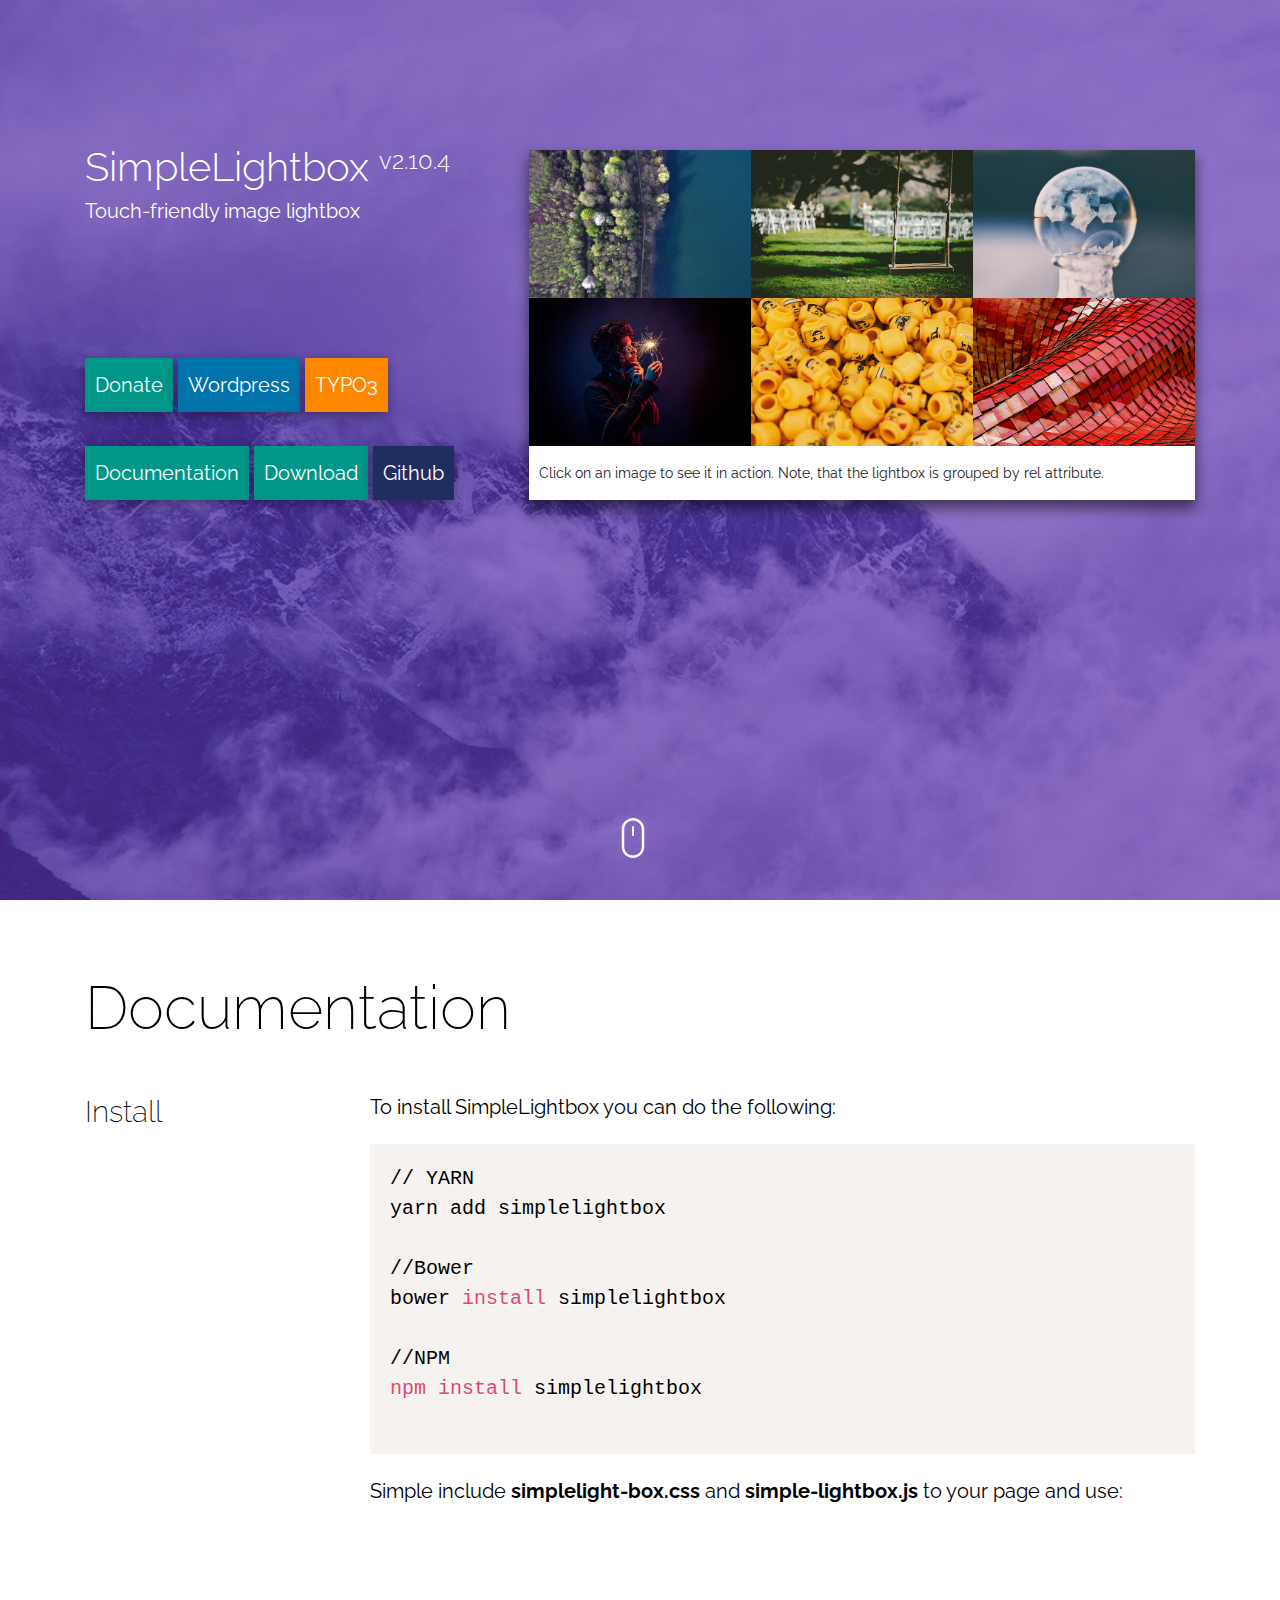
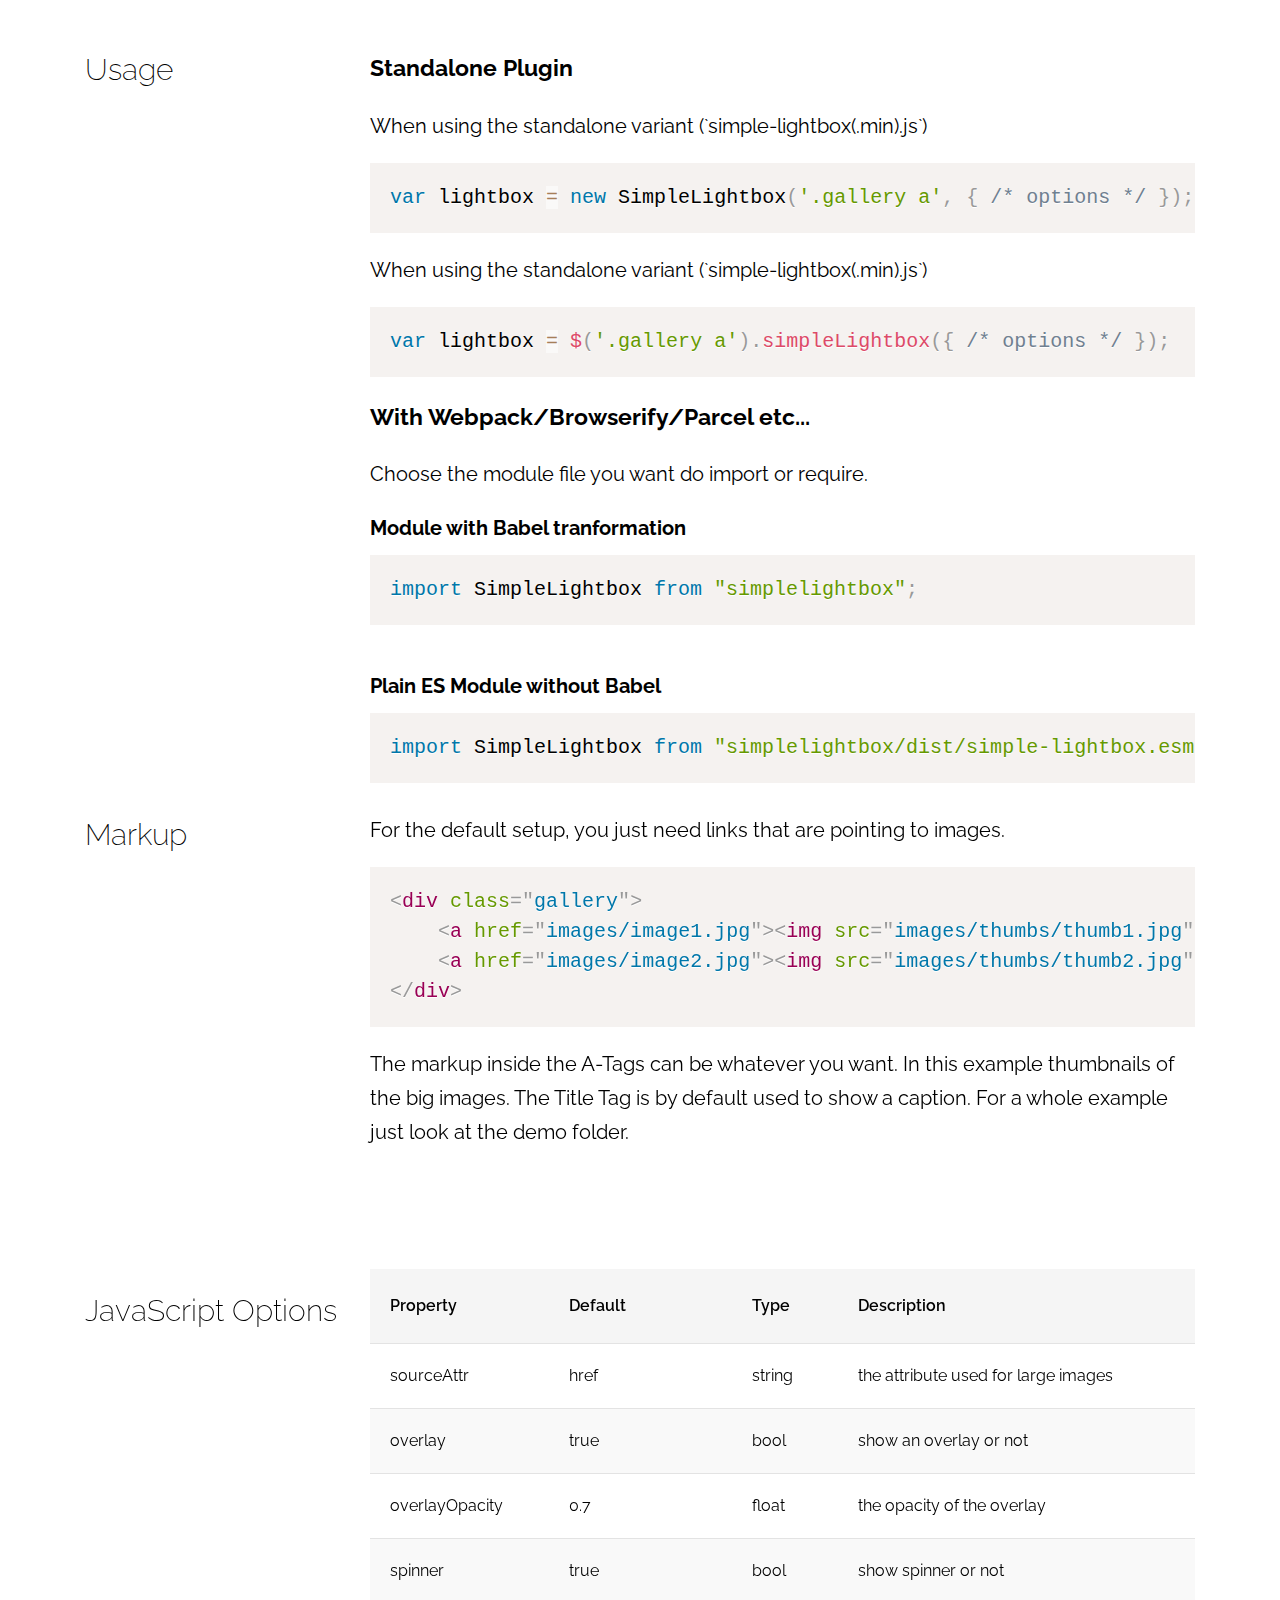
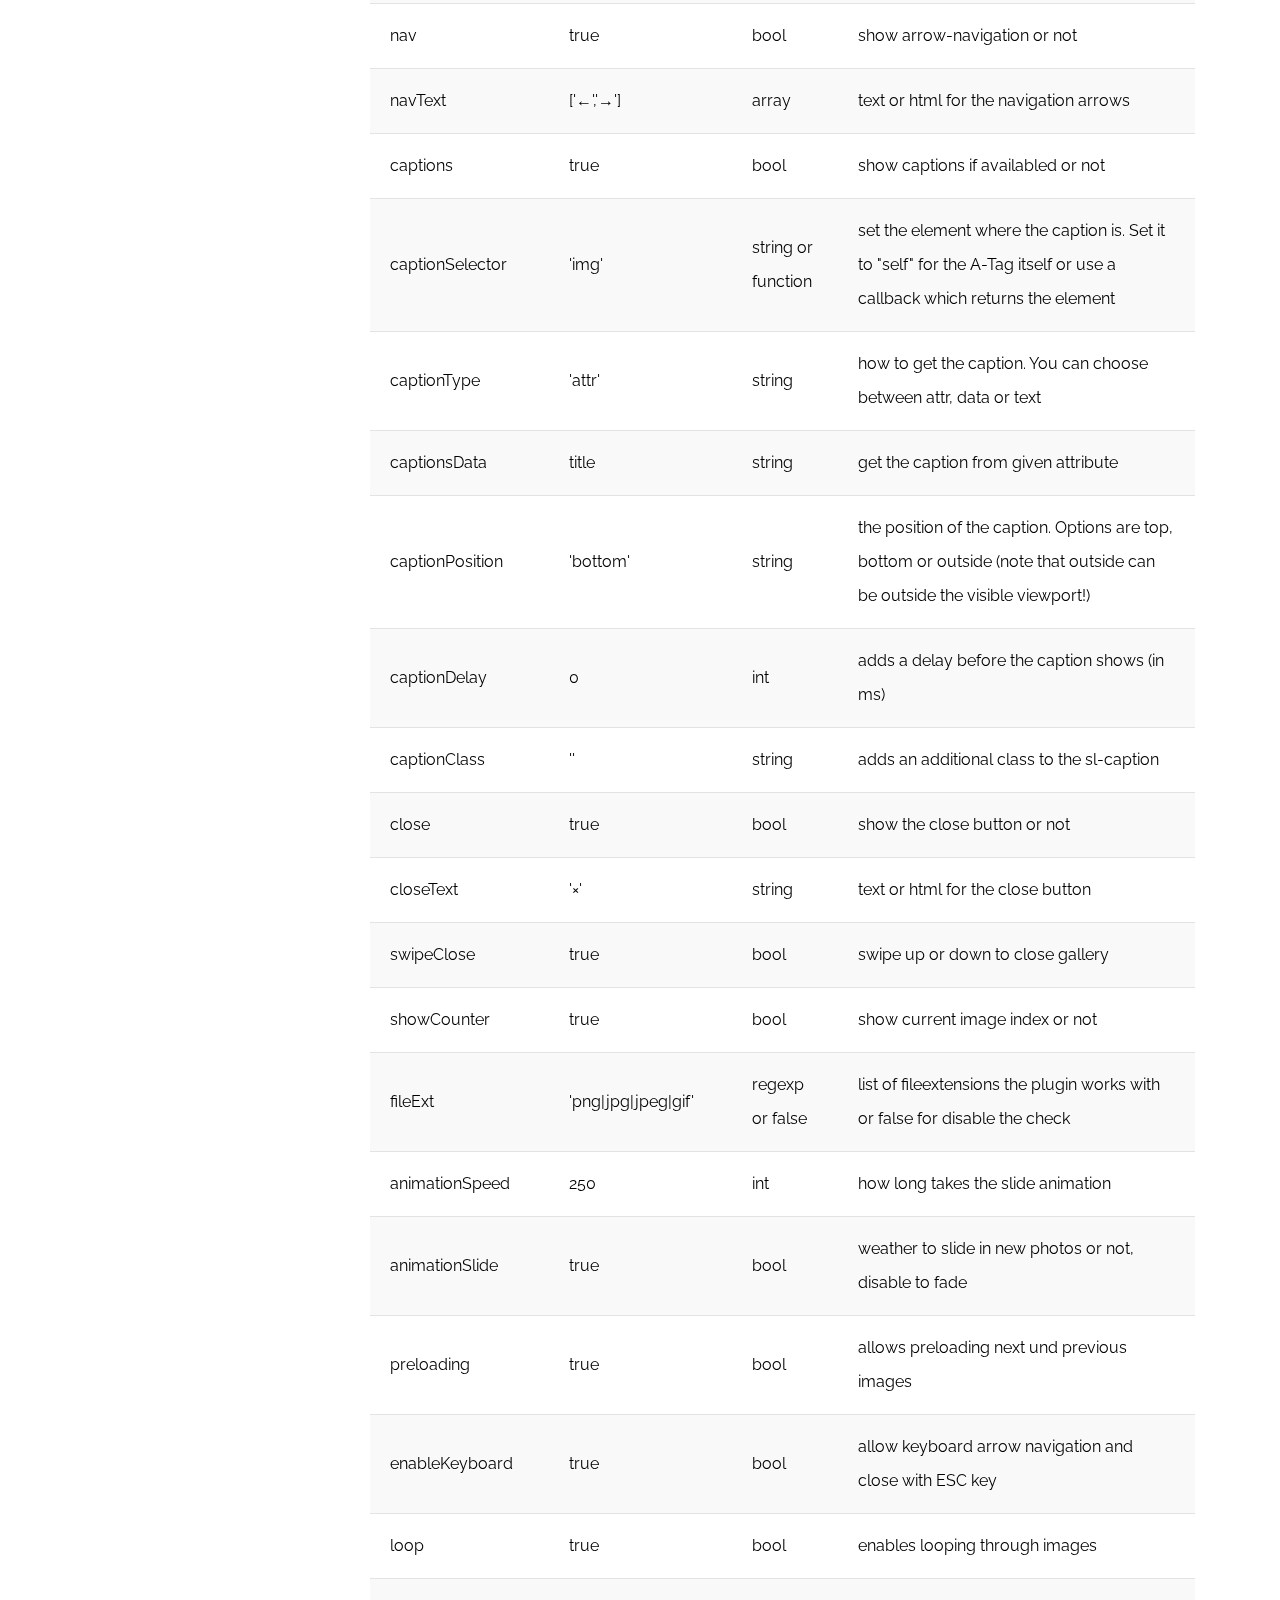
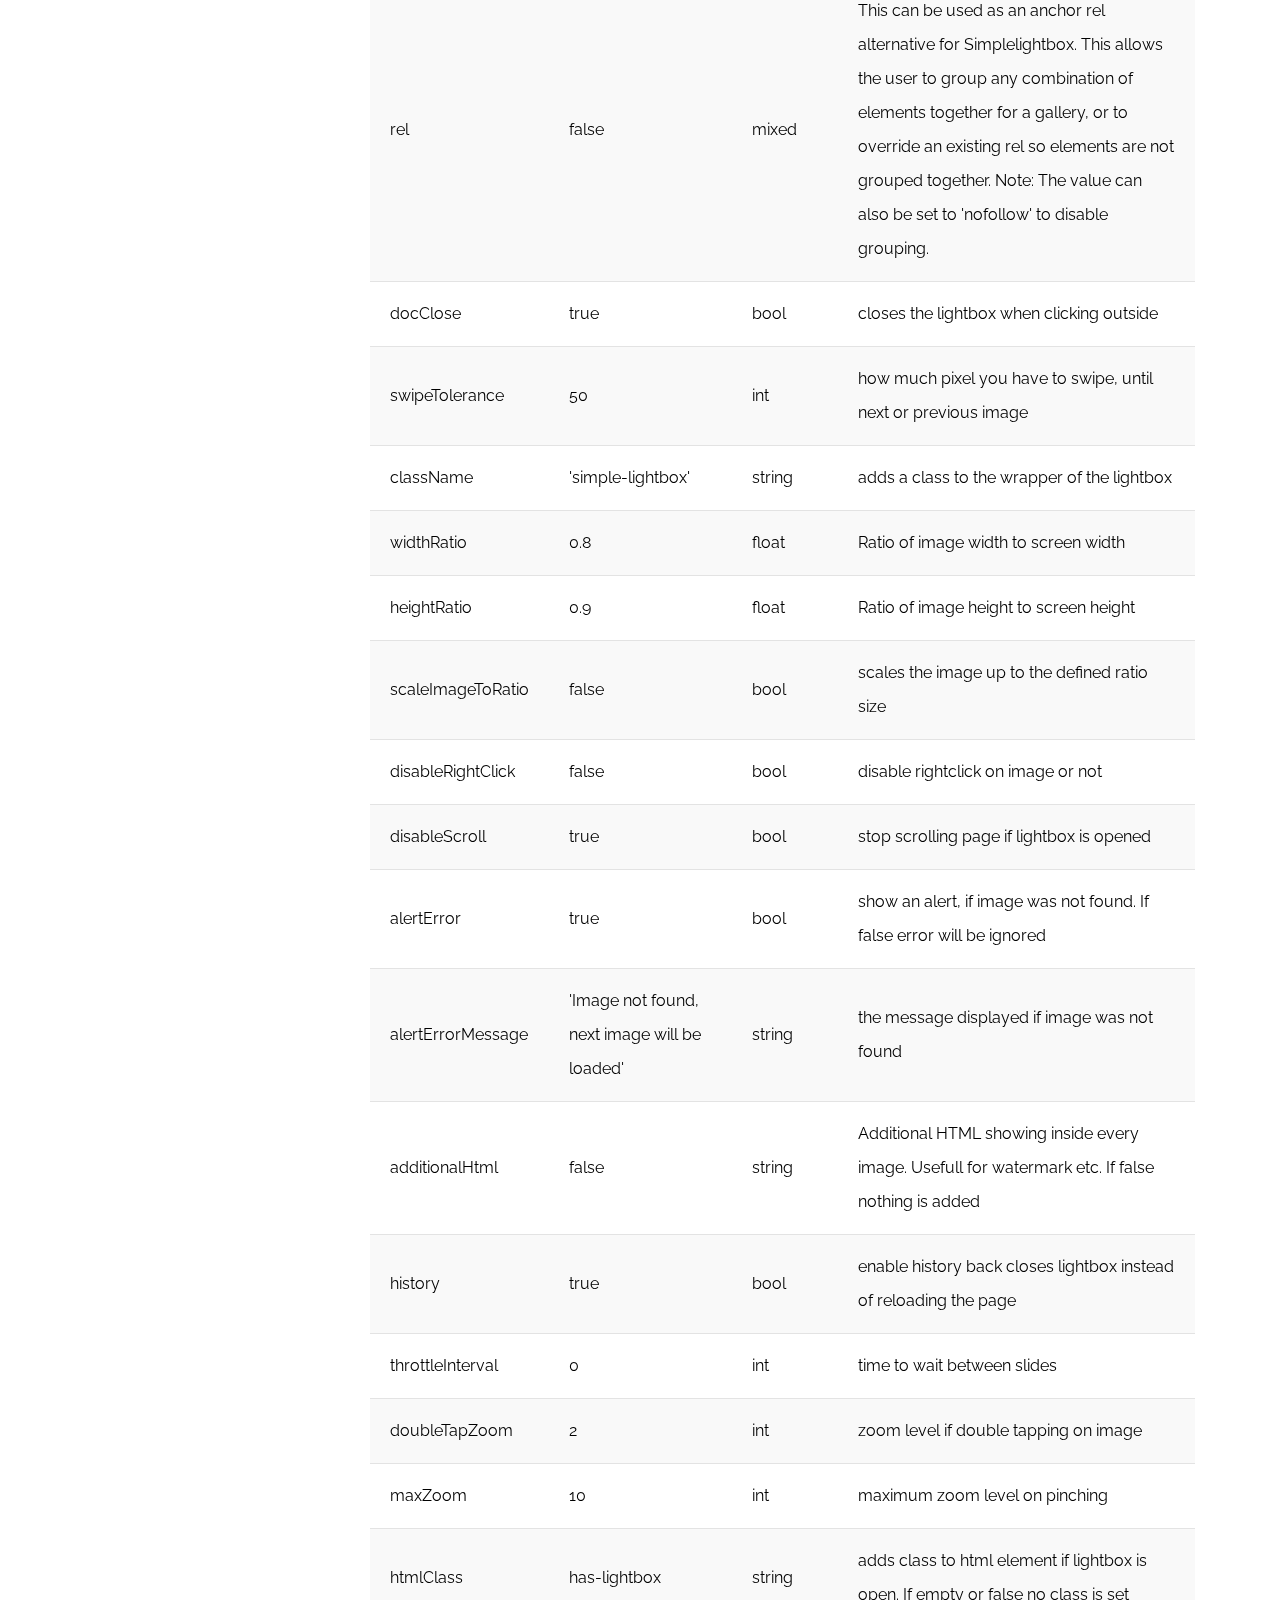
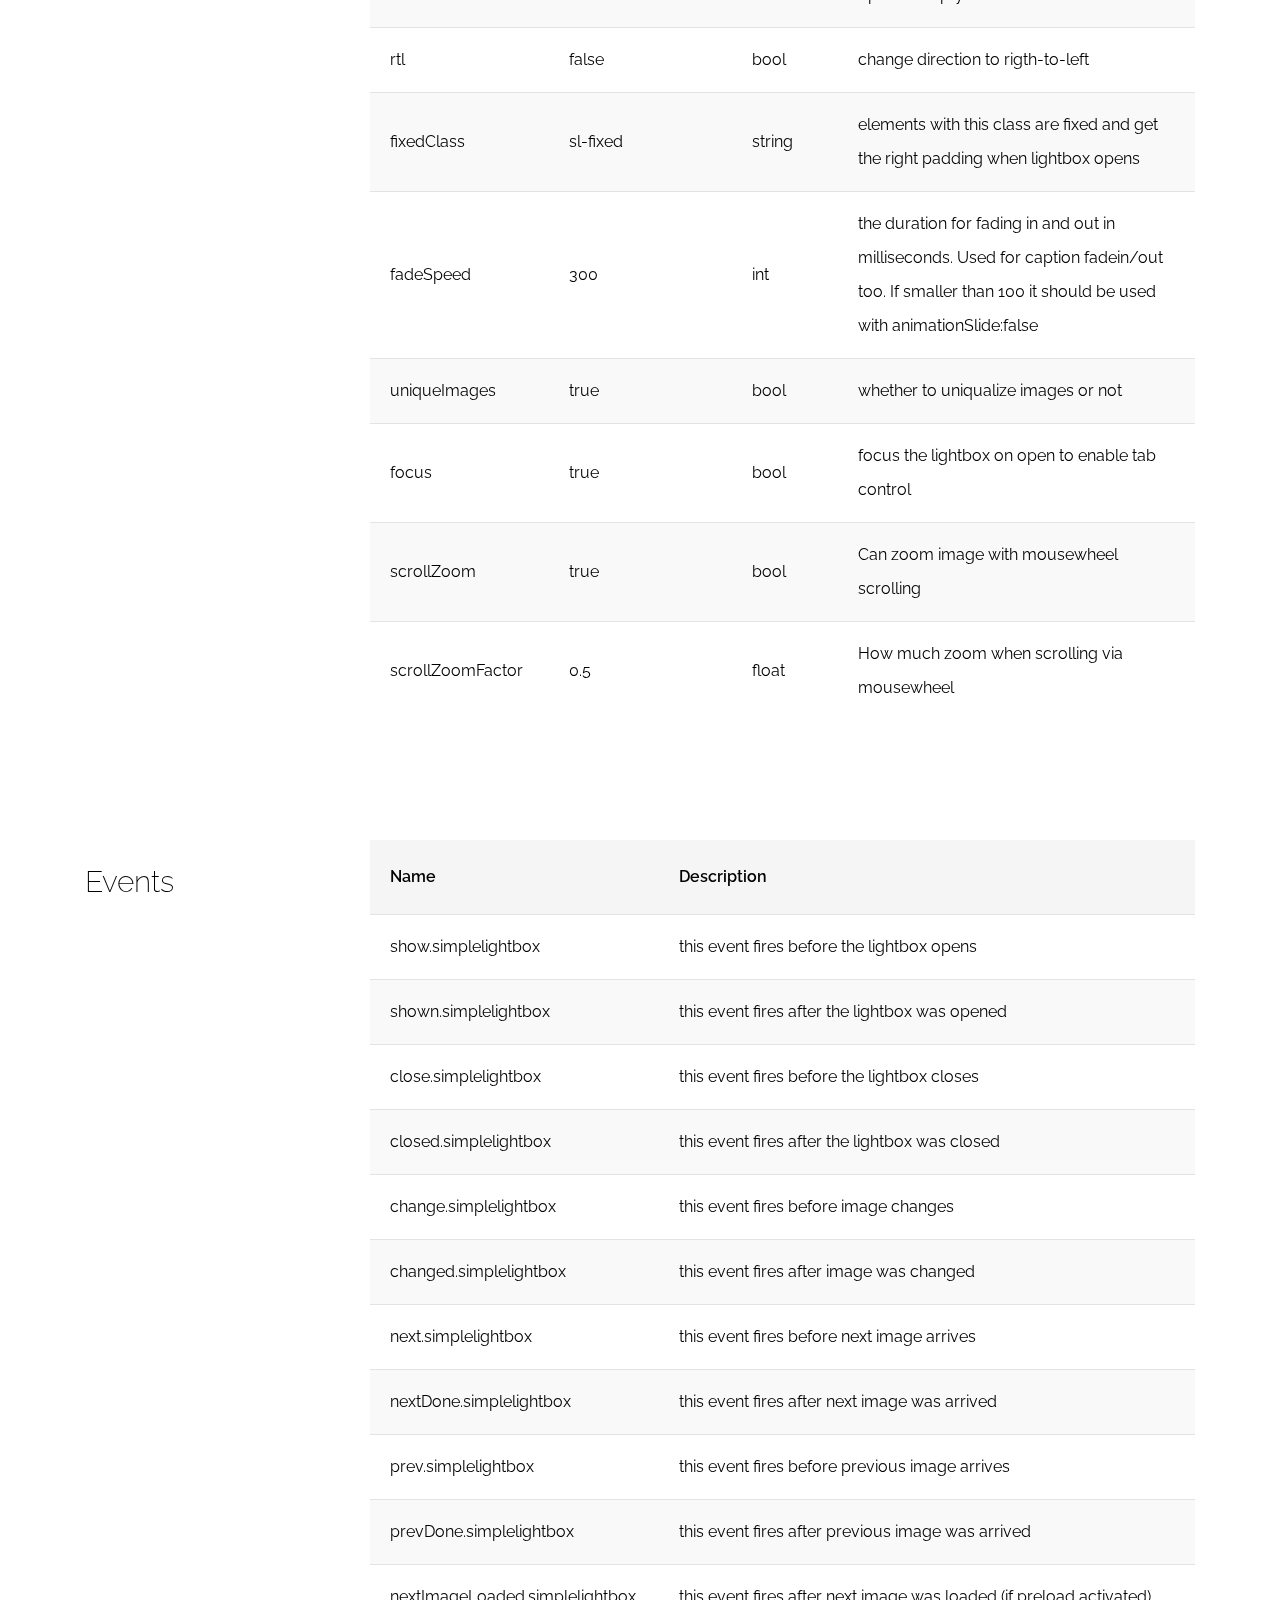
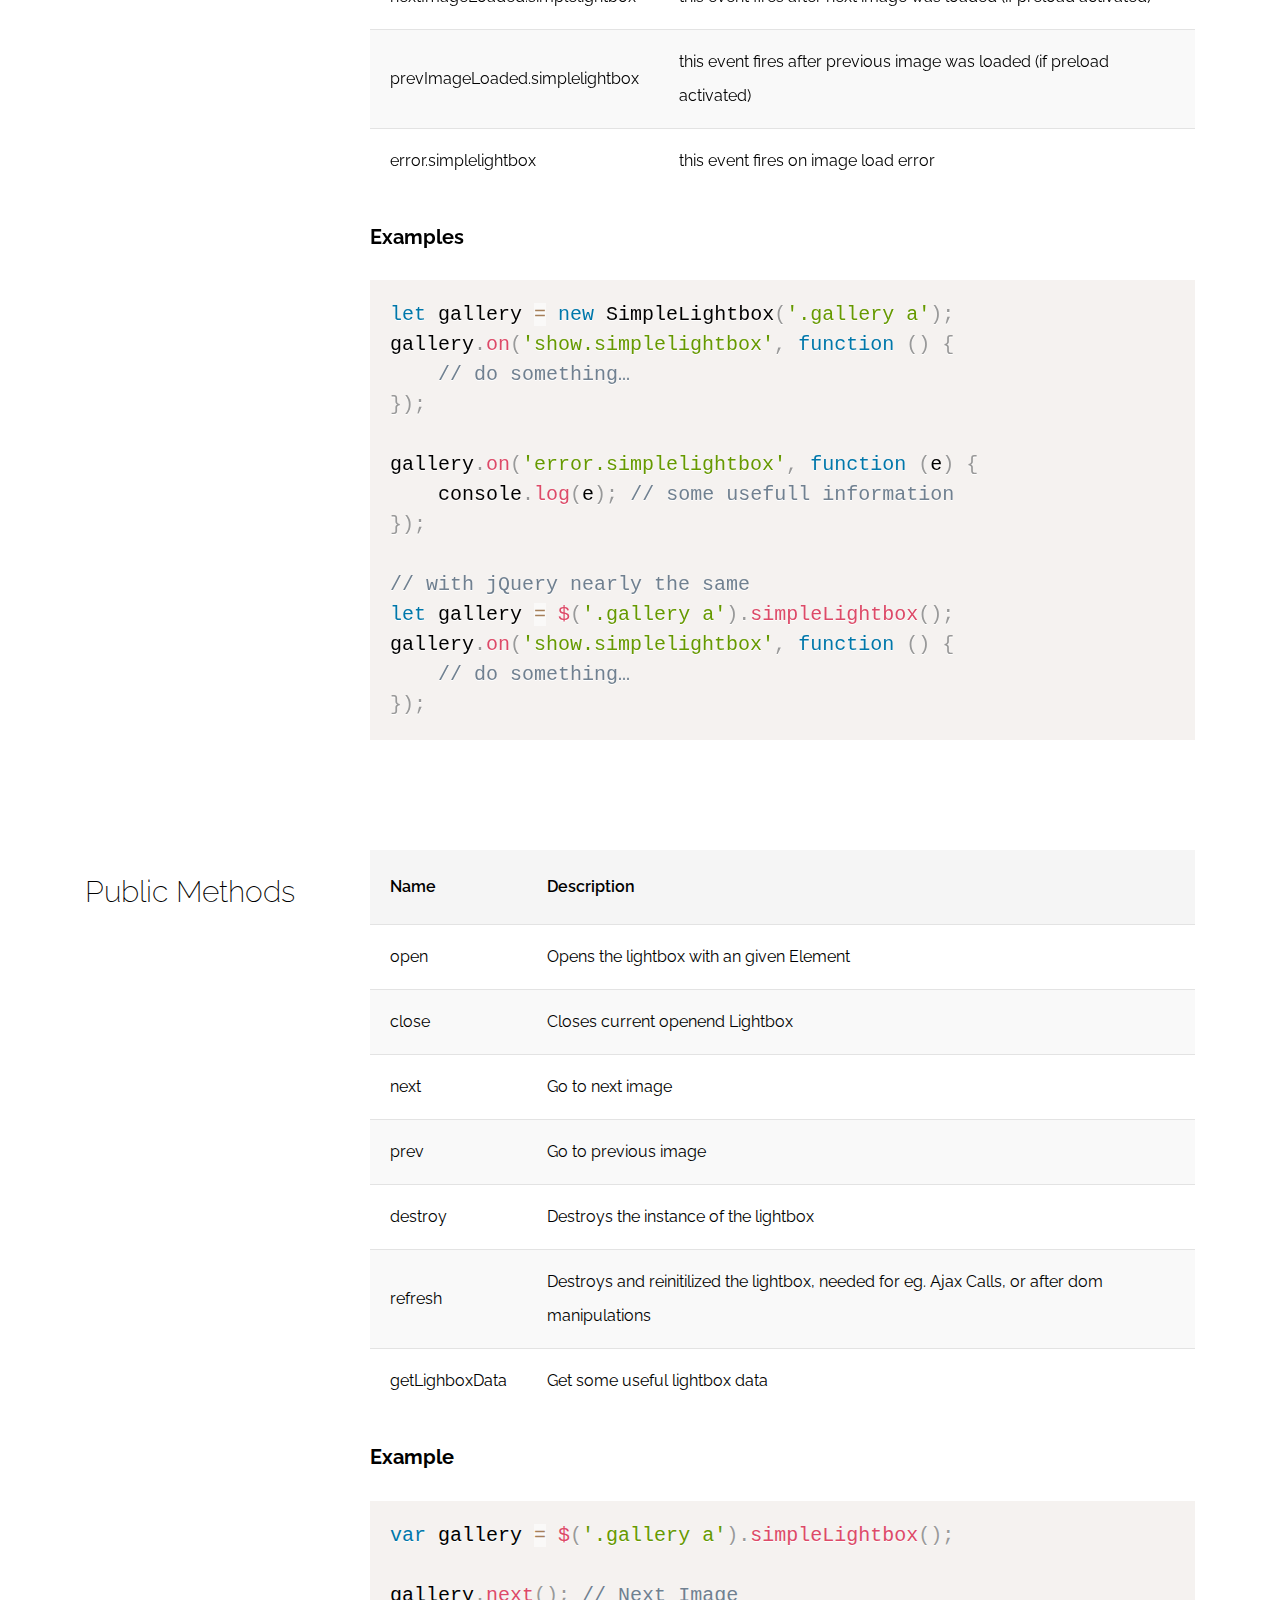
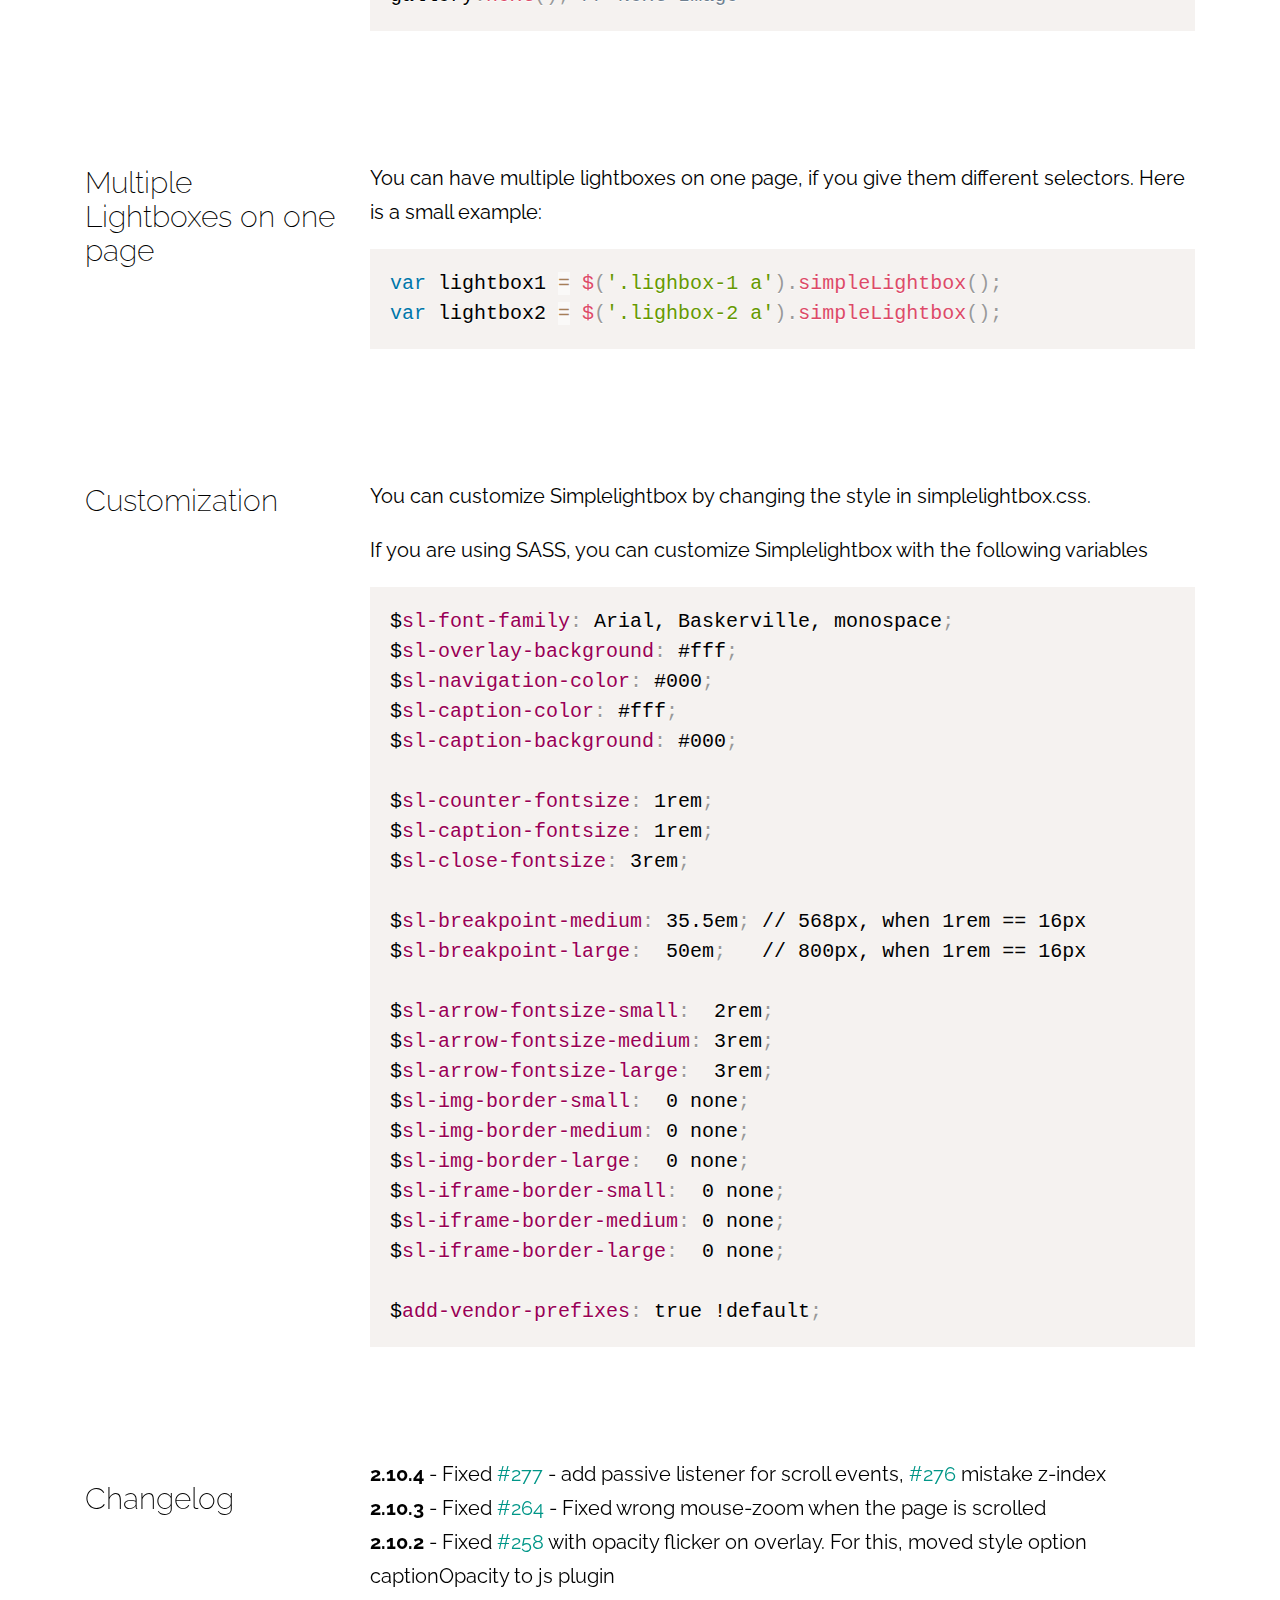
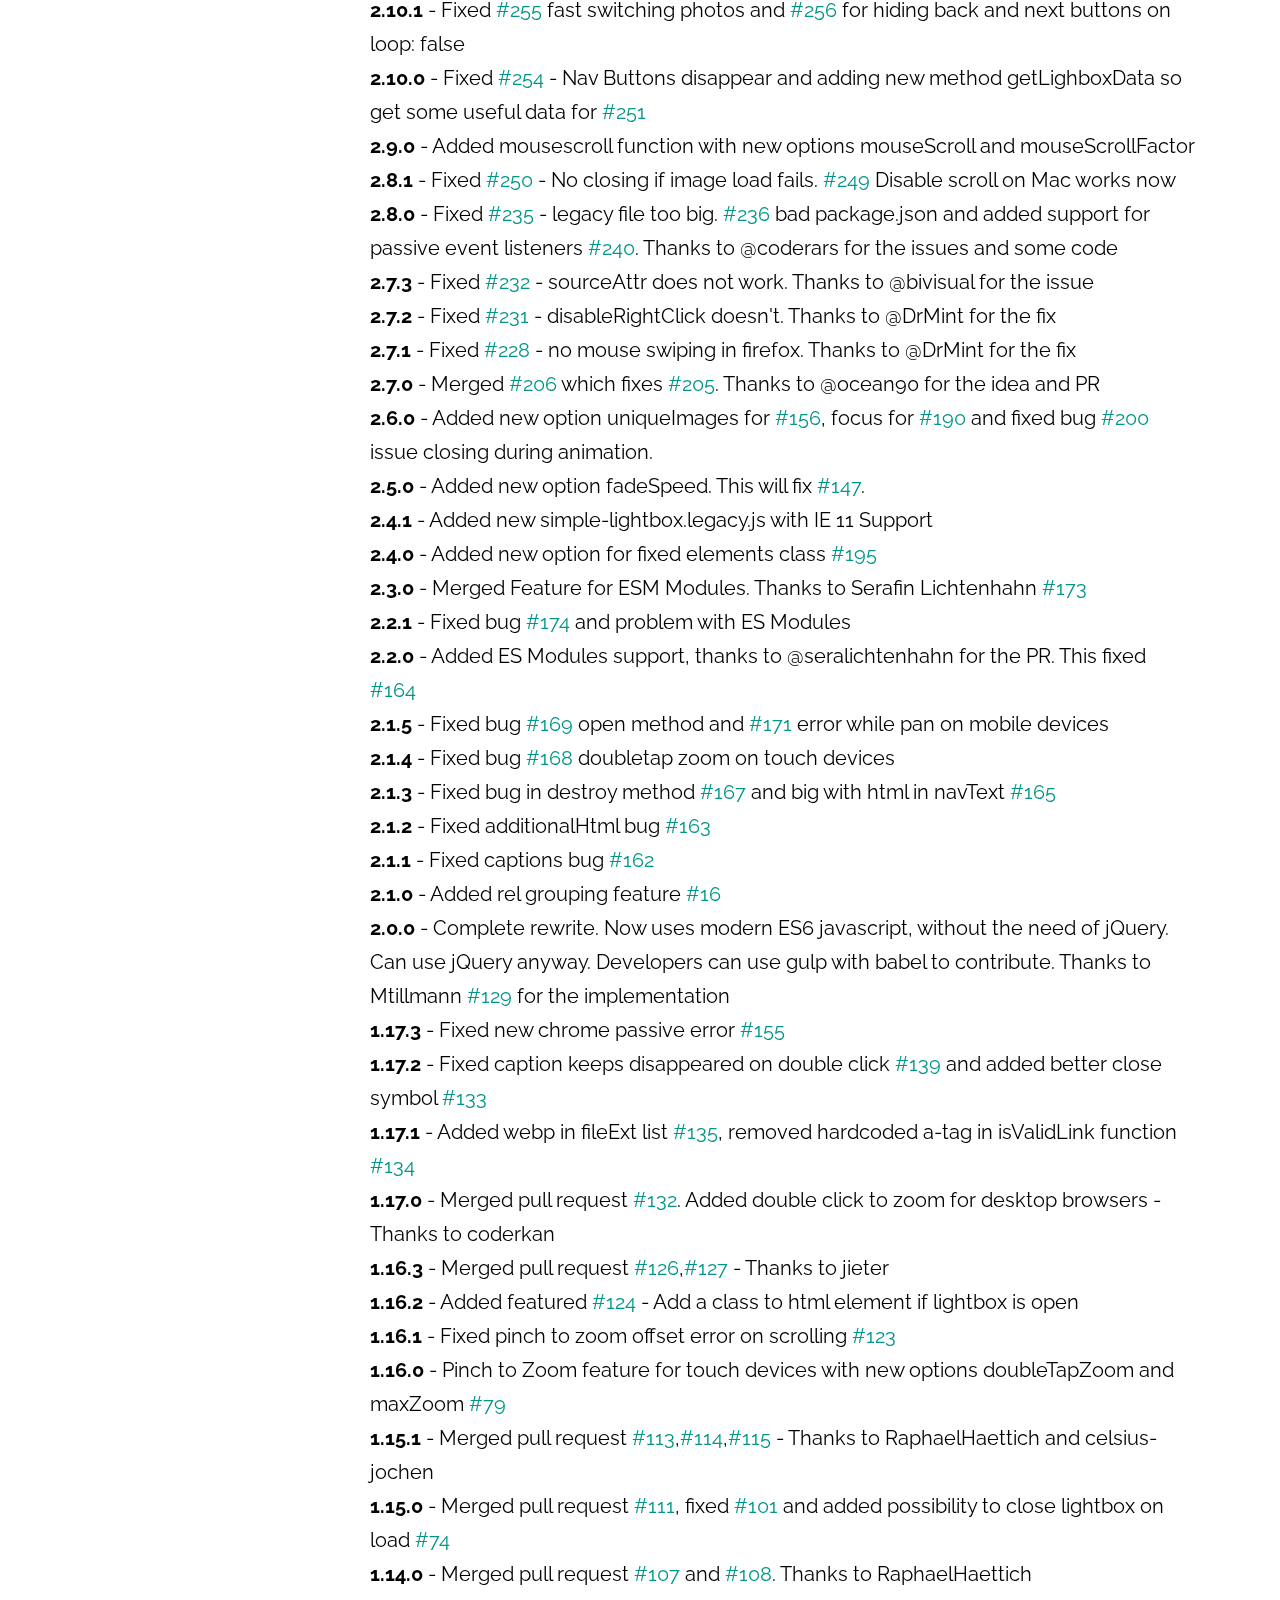
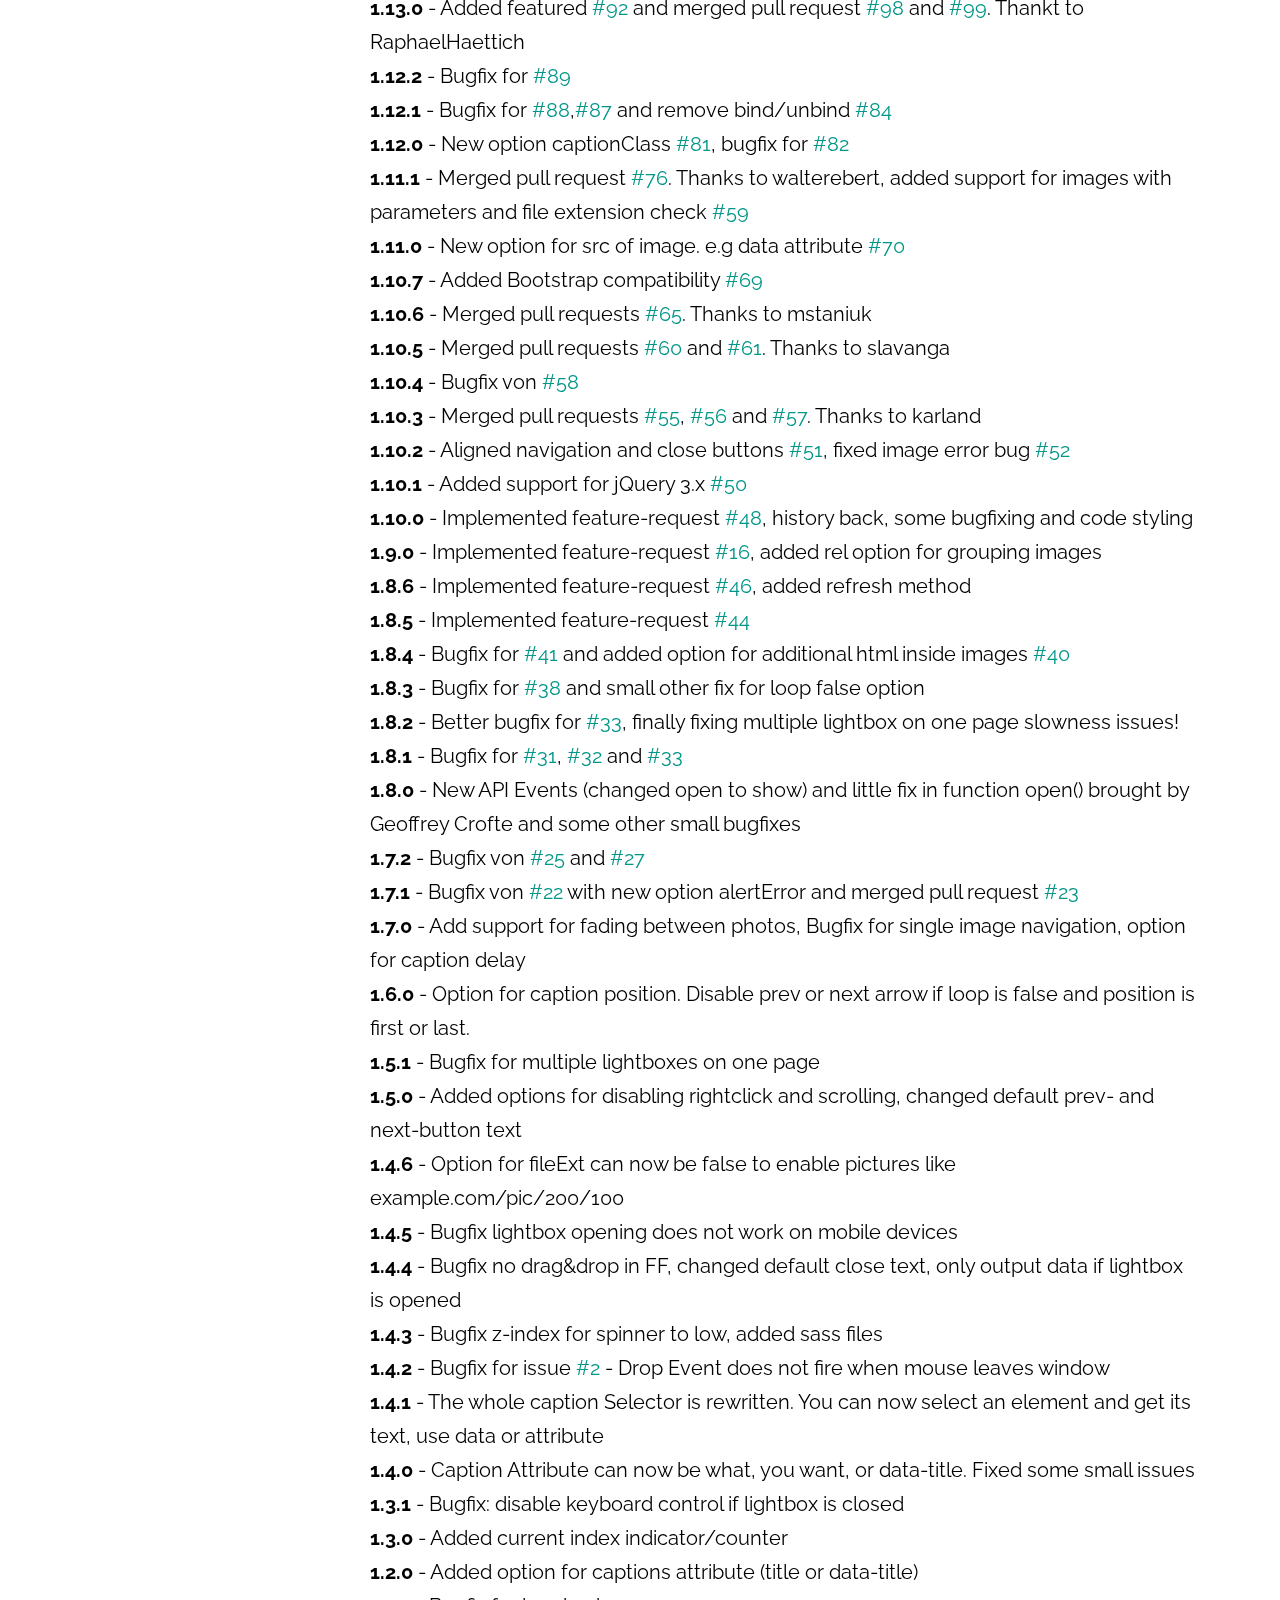
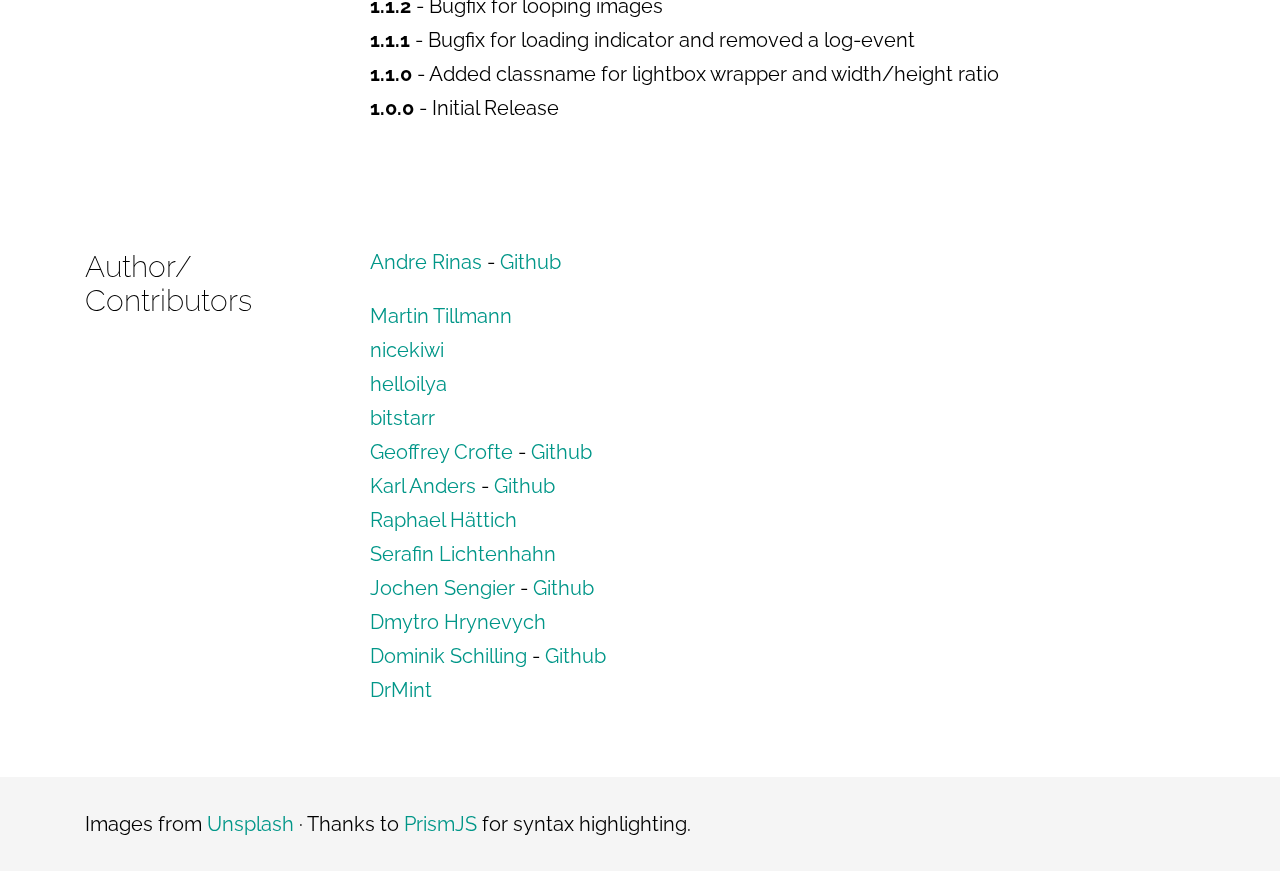
<file: assets/plugin/simplelightbox-master/demo/index.html>
<!DOCTYPE html>
<html lang="en">
<head>
<meta charset="utf-8">
<meta content="width=device-width, initial-scale=1, maximum-scale=1, user-scalable=no" name="viewport" />
<link href="https://fonts.googleapis.com/css?family=Raleway:300,400,700" rel="stylesheet">
<link rel="stylesheet" href="../dist/simple-lightbox.css?v2.10.4" />
<link rel="stylesheet" href="demo.css" />
<title>SimpleLightbox by André Rinas</title>
</head>
<body>
<header>
	<div class="gradient"></div>
	<div class="header-container">
		<div class="container demo-container">
			<div class="info">
				<h1>SimpleLightbox <sup>v2.10.4</sup></h1>
				<span class="subline">Touch-friendly image lightbox</span>
				<nav>
					<a class="btn donate" target="_blank" href="https://www.paypal.me/anrinas">Donate</a>
					<a class="btn wordpress" target="_blank" href="https://wordpress.org/plugins/simplelightbox/">Wordpress</a>
					<a class="btn typo3" target="_blank" href="https://extensions.typo3.org/extension/simplelightbox/">TYPO3</a><br><br>
					<a class="btn accent-color scrolllink" href="#documentation">Documentation</a>
					<a class="btn accent-color" target="_blank" href="https://github.com/andreknieriem/simplelightbox/archive/master.zip">Download</a>
					<a class="btn github" target="_blank" href="https://github.com/andreknieriem/simplelightbox">Github</a>
				</nav>
			</div>
			<div class="small-demo">
				<a href="img/full/01.jpg"><img src="img/thumb/01.jpg" title="Drone Photography" alt="" /></a>
				<a rel="rel2" href="img/full/02.jpg"><img src="img/thumb/02.jpg" alt="" /></a>
				<a rel="rel3" href="img/full/03.jpg"><img src="img/thumb/03.jpg" alt="" /></a>
				<a rel="rel2" href="img/full/04.jpg"><img src="img/thumb/04.jpg" alt="" /></a>
				<a rel="rel2" href="img/full/05.jpg"><img src="img/thumb/05.jpg" alt="" title="Lego Heads" /></a>
				<a rel="rel1" href="img/full/06.jpg"><img src="img/thumb/06.jpg" alt="" /></a>
				<div class="clearing"></div>
				<div class="caption">
					Click on an image to see it in action. Note, that the lightbox is grouped by rel attribute.
				</div>
			</div>
			<div class="clearing"></div>
		</div>
		<a class="scroll-hint scrolllink" href="#documentation"><span class="scrollwheel"></span></a>
	</div>
</header>
<div class="flyin-navi sl-fixed">
	<div class="container">
		<ul>
			<li><a class="scrolllink" href="#install">Install</a></li>
			<li><a class="scrolllink" href="#usage">Usage</a></li>
			<li><a class="scrolllink" href="#options">Options</a></li>
			<li><a class="scrolllink" href="#events">Events</a></li>
			<li><a class="scrolllink" href="#publicmethods">Public Methods</a></li>
			<li><a class="scrolllink" href="#multiple">Multiple</a></li>
			<li><a class="scrolllink" href="#customization">Customization</a></li>
		</ul>
	</div>
</div>
<section>
	<div class="container" id="documentation">
		<h1>Documentation</h1>
		<div class="row">
			<div class="col-left" id="install">
				<h2>Install</h2>
			</div>
			<div class="col-right">
				<p>
					To install SimpleLightbox you can do the following:
				</p>
				<pre>
<code class="language-bash">// YARN
yarn add simplelightbox

//Bower
bower install simplelightbox

//NPM
npm install simplelightbox</code>
				</pre>
				<p>
					Simple include <strong>simplelight-box.css</strong> and <strong>simple-lightbox.js</strong> to your page and use:
				</p>
			</div>
		</div>
	</div>
</section>
<section>
	<div class="container">
		<div class="row">
			<div class="col-left" id="usage">
				<h2>Usage</h2>
			</div>
			<div class="col-right">
				<h3>Standalone Plugin</h3>
				<p>
					When using the standalone variant (`simple-lightbox(.min).js`)
				</p>
				<pre class="language-javascript"><code class="language-javascript">var lightbox = new SimpleLightbox('.gallery a', { /* options */ });</code></pre>
				<p>
					When using the standalone variant (`simple-lightbox(.min).js`)
				</p>
				<pre class="language-javascript"><code class="language-javascript">var lightbox = $('.gallery a').simpleLightbox({ /* options */ });</code></pre>

				<h3>With Webpack/Browserify/Parcel etc...</h3>
				<p>Choose the module file you want do import or require.</p>
				<strong>Module with Babel tranformation</strong><br>
				<pre class="language-javascript"><code class="language-javascript">import SimpleLightbox from "simplelightbox";</code></pre>
				<br>
				<strong>Plain ES Module without Babel</strong><br>
				<pre class="language-javascript"><code class="language-javascript">import SimpleLightbox from "simplelightbox/dist/simple-lightbox.esm";</code></pre>
			</div>
		</div>
		<div class="row">
			<div class="col-left" id="usage">
				<h2>Markup</h2>
			</div>
			<div class="col-right">
				<p>For the default setup, you just need links that are pointing to images.</p>
				<pre class="language-markup"><code class="language-markup">&lt;div class="gallery"&gt;
    &lt;a href="images/image1.jpg"&gt;&lt;img src="images/thumbs/thumb1.jpg" alt="" title=""/&gt;&lt;/a&gt;
    &lt;a href="images/image2.jpg"&gt;&lt;img src="images/thumbs/thumb2.jpg" alt="" title="Beautiful Image"/&gt;&lt;/a&gt;
&lt;/div&gt;</code></pre>
				<p>
				The markup inside the A-Tags can be whatever you want. In this example thumbnails of the big images. The Title Tag is by default used to show a caption.
				For a whole example just look at the demo folder.
				</p>
			</div>
		</div>
	</div>
</section>
<section>
	<div class="container">
		<div class="row">
			<div class="col-left" id="options">
				<h2>JavaScript Options</h2>
			</div>
			<div class="col-right">
				<table>
					<thead>
					<tr>
					<th>Property</th>
					<th>Default</th>
					<th>Type</th>
					<th>Description</th>
					</tr>
					</thead>
					<tbody>
					<tr>
					<td>sourceAttr</td>
					<td>href</td>
					<td>string</td>
					<td>the attribute used for large images</td>
					</tr>
					<tr>
					<td>overlay</td>
					<td>true</td>
					<td>bool</td>
					<td>show an overlay or not</td>
					</tr>
					<tr>
					<td>overlayOpacity</td>
					<td>0.7</td>
					<td>float</td>
					<td>the opacity of the overlay</td>
					</tr>
					<tr>
					<td>spinner</td>
					<td>true</td>
					<td>bool</td>
					<td>show spinner or not</td>
					</tr>
					<tr>
					<td>nav</td>
					<td>true</td>
					<td>bool</td>
					<td>show arrow-navigation or not</td>
					</tr>
					<tr>
					<td>navText</td>
					<td>['←','→']</td>
					<td>array</td>
					<td>text or html for the navigation arrows</td>
					</tr>
					<tr>
					<td>captions</td>
					<td>true</td>
					<td>bool</td>
					<td>show captions if availabled or not</td>
					</tr>
					<tr>
					<td>captionSelector</td>
					<td>'img'</td>
					<td>string or function</td>
					<td>set the element where the caption is. Set it to "self" for the A-Tag itself or use a callback which returns the element</td>
					</tr>
					<tr>
					<td>captionType</td>
					<td>'attr'</td>
					<td>string</td>
					<td>how to get the caption. You can choose between attr, data or text</td>
					</tr>
					<tr>
					<td>captionsData</td>
					<td>title</td>
					<td>string</td>
					<td>get the caption from given attribute</td>
					</tr>
					<tr>
					<td>captionPosition</td>
					<td>'bottom'</td>
					<td>string</td>
					<td>the position of the caption. Options are top, bottom or outside (note that outside can be outside the visible viewport!)</td>
					</tr>
					<tr>
					<td>captionDelay</td>
					<td>0</td>
					<td>int</td>
					<td>adds a delay before the caption shows (in ms)</td>
					</tr>
					<tr>
					<td>captionClass</td>
					<td>''</td>
					<td>string</td>
					<td>adds an additional class to the sl-caption</td>
					</tr>
					<tr>
					<td>close</td>
					<td>true</td>
					<td>bool</td>
					<td>show the close button or not</td>
					</tr>
					<tr>
					<td>closeText</td>
					<td>'×'</td>
					<td>string</td>
					<td>text or html for the close button</td>
					</tr>
					<tr>
					<td>swipeClose</td>
					<td>true</td>
					<td>bool</td>
					<td>swipe up or down to close gallery</td>
					</tr>
					<tr>
					<td>showCounter</td>
					<td>true</td>
					<td>bool</td>
					<td>show current image index or not</td>
					</tr>
					<tr>
					<td>fileExt</td>
					<td>'png|jpg|jpeg|gif'</td>
					<td>regexp or false</td>
					<td>list of fileextensions the plugin works with or false for disable the check</td>
					</tr>
					<tr>
					<td>animationSpeed</td>
					<td>250</td>
					<td>int</td>
					<td>how long takes the slide animation</td>
					</tr>
					<tr>
					<td>animationSlide</td>
					<td>true</td>
					<td>bool</td>
					<td>weather to slide in new photos or not, disable to fade</td>
					</tr>
					<tr>
					<td>preloading</td>
					<td>true</td>
					<td>bool</td>
					<td>allows preloading next und previous images</td>
					</tr>
					<tr>
					<td>enableKeyboard</td>
					<td>true</td>
					<td>bool</td>
					<td>allow keyboard arrow navigation and close with ESC key</td>
					</tr>
					<tr>
					<td>loop</td>
					<td>true</td>
					<td>bool</td>
					<td>enables looping through images</td>
					</tr>
					<tr>
					<td>rel</td>
					<td>false</td>
					<td>mixed</td>
					<td>This can be used as an anchor rel alternative for Simplelightbox. This allows the user to group any combination of elements together for a gallery, or to override an existing rel so elements are not grouped together. Note: The value can also be set to 'nofollow' to disable grouping.</td>
					</tr>
					<tr>
					<td>docClose</td>
					<td>true</td>
					<td>bool</td>
					<td>closes the lightbox when clicking outside</td>
					</tr>
					<tr>
					<td>swipeTolerance</td>
					<td>50</td>
					<td>int</td>
					<td>how much pixel you have to swipe, until next or previous image</td>
					</tr>
					<tr>
					<td>className</td>
					<td>'simple-lightbox'</td>
					<td>string</td>
					<td>adds a class to the wrapper of the lightbox</td>
					</tr>
					<tr>
					<td>widthRatio</td>
					<td>0.8</td>
					<td>float</td>
					<td>Ratio of image width to screen width</td>
					</tr>
					<tr>
					<td>heightRatio</td>
					<td>0.9</td>
					<td>float</td>
					<td>Ratio of image height to screen height</td>
					</tr>
					<td>scaleImageToRatio</td>
					<td>false</td>
					<td>bool</td>
					<td>scales the image up to the defined ratio size</td>
					</tr>
					<tr>
					<td>disableRightClick</td>
					<td>false</td>
					<td>bool</td>
					<td>disable rightclick on image or not</td>
					</tr>
					<tr>
					<td>disableScroll</td>
					<td>true</td>
					<td>bool</td>
					<td>stop scrolling page if lightbox is opened</td>
					</tr>
					<tr>
					<td>alertError</td>
					<td>true</td>
					<td>bool</td>
					<td>show an alert, if image was not found. If false error will be ignored</td>
					</tr>
					<tr>
					<td>alertErrorMessage</td>
					<td>'Image not found, next image will be loaded'</td>
					<td>string</td>
					<td>the message displayed if image was not found</td>
					</tr>
					<tr>
					<td>additionalHtml</td>
					<td>false</td>
					<td>string</td>
					<td>Additional HTML showing inside every image. Usefull for watermark etc. If false nothing is added</td>
					</tr>
					<tr>
					<td>history</td>
					<td>true</td>
					<td>bool</td>
					<td>enable history back closes lightbox instead of reloading the page</td>
					</tr>
					<tr>
					<td>throttleInterval</td>
					<td>0</td>
					<td>int</td>
					<td>time to wait between slides</td>
					</tr>
					<tr>
					<td>doubleTapZoom</td>
					<td>2</td>
					<td>int</td>
					<td>zoom level if double tapping on image</td>
					</tr>
					<tr>
					<td>maxZoom</td>
					<td>10</td>
					<td>int</td>
					<td>maximum zoom level on pinching</td>
					</tr>
					<tr>
					<td>htmlClass</td>
					<td>has-lightbox</td>
					<td>string</td>
					<td>adds class to html element if lightbox is open. If empty or false no class is set</td>
					</tr>
					<tr>
					<td>rtl</td>
					<td>false</td>
					<td>bool</td>
					<td>change direction to rigth-to-left</td>
					</tr>
					<tr>
					<td>fixedClass</td>
					<td>sl-fixed</td>
					<td>string</td>
					<td>elements with this class are fixed and get the right padding when lightbox opens</td>
					</tr>
					<tr>
					<td>fadeSpeed</td>
					<td>300</td>
					<td>int</td>
					<td>the duration for fading in and out in milliseconds. Used for caption fadein/out too. If smaller than 100 it should be used with animationSlide:false</td>
					</tr>
					<tr>
					<td>uniqueImages</td>
					<td>true</td>
					<td>bool</td>
					<td>whether to uniqualize images or not</td>
					</tr>
					<tr>
					<td>focus</td>
					<td>true</td>
					<td>bool</td>
					<td>focus the lightbox on open to enable tab control</td>
					</tr>
					<tr>
					<td>scrollZoom</td>
					<td>true</td>
					<td>bool</td>
					<td>Can zoom image with mousewheel scrolling</td>
					</tr>
					<tr>
					<td>scrollZoomFactor</td>
					<td>0.5</td>
					<td>float</td>
					<td>How much zoom when scrolling via mousewheel</td>
					</tr>
					</tbody>
					</table>
			</div>
		</div>
	</div>
</section>
<section>
	<div class="container">
		<div class="row">
			<div class="col-left" id="events">
				<h2>Events</h2>
			</div>
			<div class="col-right">
				<table>
				<thead>
				<tr>
				<th>Name</th>
				<th>Description</th>
				</tr>
				</thead>
				<tbody>
				<tr>
				<td>show.simplelightbox</td>
				<td>this event fires before the lightbox opens</td>
				</tr>
				<tr>
				<td>shown.simplelightbox</td>
				<td>this event fires after the lightbox was opened</td>
				</tr>
				<tr>
				<td>close.simplelightbox</td>
				<td>this event fires before the lightbox closes</td>
				</tr>
				<tr>
				<td>closed.simplelightbox</td>
				<td>this event fires after the lightbox was closed</td>
				</tr>
				<tr>
				<td>change.simplelightbox</td>
				<td>this event fires before image changes</td>
				</tr>
				<tr>
				<td>changed.simplelightbox</td>
				<td>this event fires after image was changed</td>
				</tr>
				<tr>
				<td>next.simplelightbox</td>
				<td>this event fires before next image arrives</td>
				</tr>
				<tr>
				<td>nextDone.simplelightbox</td>
				<td>this event fires after next image was arrived</td>
				</tr>
				<tr>
				<td>prev.simplelightbox</td>
				<td>this event fires before previous image arrives</td>
				</tr>
				<tr>
				<td>prevDone.simplelightbox</td>
				<td>this event fires after previous image was arrived</td>
				</tr>
				<tr>
				<td>nextImageLoaded.simplelightbox</td>
				<td>this event fires after next image was loaded (if preload activated)</td>
				</tr>
				<tr>
				<td>prevImageLoaded.simplelightbox</td>
				<td>this event fires after previous image was loaded (if preload activated)</td>
				</tr>
				<tr>
				<td>error.simplelightbox</td>
				<td>this event fires on image load error</td>
				</tr>
				</tbody>
				</table>
				<h4>Examples</h4>
				<pre><code class="language-javascript">let gallery = new SimpleLightbox('.gallery a');
gallery.on('show.simplelightbox', function () {
	// do something…
});

gallery.on('error.simplelightbox', function (e) {
	console.log(e); // some usefull information
});

// with jQuery nearly the same
let gallery = $('.gallery a').simpleLightbox();
gallery.on('show.simplelightbox', function () {
	// do something…
});</code></pre>
			</div>
		</div>
	</div>
</section>
<section>
	<div class="container">
		<div class="row">
			<div class="col-left" id="publicmethods">
				<h2>Public Methods</h2>
			</div>
			<div class="col-right">
				<table>
<thead>
<tr>
<th>Name</th>
<th>Description</th>
</tr>
</thead>
<tbody>
<tr>
<td>open</td>
<td>Opens the lightbox with an given Element</td>
</tr>
<tr>
<td>close</td>
<td>Closes current openend Lightbox</td>
</tr>
<tr>
<td>next</td>
<td>Go to next image</td>
</tr>
<tr>
<td>prev</td>
<td>Go to previous image</td>
</tr>
<tr>
<td>destroy</td>
<td>Destroys the instance of  the lightbox</td>
</tr>
<tr>
<td>refresh</td>
<td>Destroys and reinitilized the lightbox, needed for eg. Ajax Calls, or after dom manipulations</td>
</tr>
<tr>
<td>getLighboxData</td>
<td>Get some useful lightbox data</td>
</tr>
</tbody>
</table>
<h4>Example</h4>
<pre>
<code class="language-javascript">var gallery = $('.gallery a').simpleLightbox();

gallery.next(); // Next Image</code>
</pre>
			</div>
		</div>
	</div>
</section>
<section>
	<div class="container">
		<div class="row">
			<div class="col-left" id="multiple">
				<h2>Multiple Lightboxes on one page</h2>
			</div>
			<div class="col-right">
				<p>
					You can have multiple lightboxes on one page, if you give them different selectors. Here is a small example:
				</p>
<pre>
<code class="language-javascript">var lightbox1 = $('.lighbox-1 a').simpleLightbox();
var lightbox2 = $('.lighbox-2 a').simpleLightbox();</code>
</pre>
			</div>
		</div>
	</div>
</section>
<section>
	<div class="container">
		<div class="row">
			<div class="col-left" id="customization">
				<h2>Customization</h2>
			</div>
			<div class="col-right">
				<p>
					You can customize Simplelightbox by changing the style in simplelightbox.css.
				</p>
				<p>
					If you are using SASS, you can customize Simplelightbox with the following variables
				</p>
<pre>
<code class="language-css">$sl-font-family: Arial, Baskerville, monospace;
$sl-overlay-background: #fff;
$sl-navigation-color: #000;
$sl-caption-color: #fff;
$sl-caption-background: #000;

$sl-counter-fontsize: 1rem;
$sl-caption-fontsize: 1rem;
$sl-close-fontsize: 3rem;

$sl-breakpoint-medium: 35.5em; // 568px, when 1rem == 16px
$sl-breakpoint-large:  50em;   // 800px, when 1rem == 16px

$sl-arrow-fontsize-small:  2rem;
$sl-arrow-fontsize-medium: 3rem;
$sl-arrow-fontsize-large:  3rem;
$sl-img-border-small:  0 none;
$sl-img-border-medium: 0 none;
$sl-img-border-large:  0 none;
$sl-iframe-border-small:  0 none;
$sl-iframe-border-medium: 0 none;
$sl-iframe-border-large:  0 none;

$add-vendor-prefixes: true !default;</code>
</pre>
			</div>
		</div>
	</div>
</section>
<section class="changelog">
	<div class="container">
		<div class="row">
			<div class="col-left">
				<h2>Changelog</h2>
			</div>
			<div class="col-right">
				<strong>2.10.4</strong> - Fixed #277 - add passive listener for scroll events, #276 mistake z-index<br />
				<strong>2.10.3</strong> - Fixed #264 - Fixed wrong mouse-zoom when the page is scrolled<br />
				<strong>2.10.2</strong> - Fixed #258 with opacity flicker on overlay. For this, moved style option captionOpacity to js plugin<br />
				<strong>2.10.1</strong> - Fixed #255 fast switching photos and #256 for hiding back and next buttons on loop: false<br />
				<strong>2.10.0</strong> - Fixed #254 - Nav Buttons disappear and adding new method getLighboxData so get some useful data for #251<br />
				<strong>2.9.0</strong> - Added mousescroll function with new options mouseScroll and mouseScrollFactor<br />
				<strong>2.8.1</strong> - Fixed #250 - No closing if image load fails. #249 Disable scroll on Mac works now<br />
				<strong>2.8.0</strong> - Fixed #235 - legacy file too big. #236 bad package.json and added support for passive event listeners #240. Thanks to @coderars for the issues and some code<br />
				<strong>2.7.3</strong> - Fixed #232 - sourceAttr does not work. Thanks to @bivisual for the issue<br />
				<strong>2.7.2</strong> - Fixed #231 - disableRightClick doesn't. Thanks to @DrMint for the fix<br />
				<strong>2.7.1</strong> - Fixed #228 - no mouse swiping in firefox. Thanks to @DrMint for the fix<br />
				<strong>2.7.0</strong> - Merged #206 which fixes #205. Thanks to @ocean90 for the idea and PR<br />
				<strong>2.6.0</strong> - Added new option uniqueImages for #156, focus for #190 and fixed bug #200 issue closing during animation.<br />
				<strong>2.5.0</strong> - Added new option fadeSpeed. This will fix #147.<br />
				<strong>2.4.1</strong> - Added new simple-lightbox.legacy.js with IE 11 Support<br />
				<strong>2.4.0</strong> - Added new option for fixed elements class #195<br />
				<strong>2.3.0</strong> - Merged Feature for ESM Modules. Thanks to Serafin Lichtenhahn #173<br />
				<strong>2.2.1</strong> - Fixed bug #174 and problem with ES Modules<br />
				<strong>2.2.0</strong> - Added ES Modules support, thanks to @seralichtenhahn for the PR. This fixed #164<br />
				<strong>2.1.5</strong> - Fixed bug #169 open method and #171 error while pan on mobile devices<br />
				<strong>2.1.4</strong> - Fixed bug #168 doubletap zoom on touch devices<br />
				<strong>2.1.3</strong> - Fixed bug in destroy method #167 and big with html in  navText #165<br />
				<strong>2.1.2</strong> - Fixed additionalHtml bug #163<br />
				<strong>2.1.1</strong> - Fixed captions bug #162<br />
				<strong>2.1.0</strong> - Added rel grouping feature #16<br />
				<strong>2.0.0</strong> - Complete rewrite. Now uses modern ES6 javascript, without the need of jQuery. Can use jQuery anyway. Developers can use gulp with babel to contribute. Thanks to Mtillmann #129 for the implementation <br />
				<strong>1.17.3</strong> - Fixed new chrome passive error #155<br />
				<strong>1.17.2</strong> - Fixed caption keeps disappeared on double click #139 and added better close symbol #133<br />
				<strong>1.17.1</strong> - Added webp in fileExt list #135, removed hardcoded a-tag in isValidLink function #134<br />
				<strong>1.17.0</strong> - Merged pull request #132. Added double click to zoom for desktop browsers - Thanks to coderkan<br />
				<strong>1.16.3</strong> - Merged pull request #126,#127 - Thanks to jieter<br />
				<strong>1.16.2</strong> - Added featured #124 - Add a class to html element if lightbox is open<br />
				<strong>1.16.1</strong> - Fixed pinch to zoom offset error on scrolling #123<br />
				<strong>1.16.0</strong> - Pinch to Zoom feature for touch devices with new options doubleTapZoom and maxZoom #79<br />
				<strong>1.15.1</strong> - Merged pull request #113,#114,#115 - Thanks to RaphaelHaettich and celsius-jochen<br />
				<strong>1.15.0</strong> - Merged pull request #111, fixed #101 and added possibility to close lightbox on load #74<br />
				<strong>1.14.0</strong> - Merged pull request #107 and #108. Thanks to RaphaelHaettich<br />
				<strong>1.13.0</strong> - Added featured #92 and merged pull request #98 and #99. Thankt to RaphaelHaettich<br />
				<strong>1.12.2</strong> - Bugfix for #89<br />
				<strong>1.12.1</strong> - Bugfix for #88,#87 and remove bind/unbind #84<br />
				<strong>1.12.0</strong> - New option captionClass #81, bugfix for #82<br />
				<strong>1.11.1</strong> - Merged pull request #76. Thanks to walterebert, added support for images with parameters and file extension check #59<br />
				<strong>1.11.0</strong> - New option for src of image. e.g data attribute #70<br />
				<strong>1.10.7</strong> - Added Bootstrap compatibility #69<br />
				<strong>1.10.6</strong> - Merged pull requests #65. Thanks to mstaniuk<br />
				<strong>1.10.5</strong> - Merged pull requests #60 and #61. Thanks to slavanga<br />
				<strong>1.10.4</strong> - Bugfix von #58<br />
				<strong>1.10.3</strong> - Merged pull requests #55, #56 and #57. Thanks to karland<br />
				<strong>1.10.2</strong> - Aligned navigation and close buttons #51, fixed image error bug #52<br />
				<strong>1.10.1</strong> - Added support for jQuery 3.x #50<br />
				<strong>1.10.0</strong> - Implemented feature-request #48, history back, some bugfixing and code styling<br />
				<strong>1.9.0</strong> - Implemented feature-request #16, added rel option for grouping images<br />
				<strong>1.8.6</strong> - Implemented feature-request #46, added refresh method<br />
				<strong>1.8.5</strong> - Implemented feature-request #44<br />
				<strong>1.8.4</strong> - Bugfix for #41 and added option for additional html inside images #40<br />
				<strong>1.8.3</strong> - Bugfix for #38 and small other fix for loop false option<br />
				<strong>1.8.2</strong> - Better bugfix for #33, finally fixing multiple lightbox on one page slowness issues!<br />
				<strong>1.8.1</strong> - Bugfix for #31, #32 and #33<br />
				<strong>1.8.0</strong> - New API Events (changed open to show) and little fix in function open() brought by Geoffrey Crofte and some other small bugfixes<br />
				<strong>1.7.2</strong> - Bugfix von #25 and #27<br />
				<strong>1.7.1</strong> - Bugfix von #22 with new option alertError and merged pull request #23<br />
				<strong>1.7.0</strong> - Add support for fading between photos, Bugfix for single image navigation, option for caption delay<br />
				<strong>1.6.0</strong> - Option for caption position. Disable prev or next arrow if loop is false and position is first or last.<br />
				<strong>1.5.1</strong> - Bugfix for multiple lightboxes on one page<br />
				<strong>1.5.0</strong> - Added options for disabling rightclick and scrolling, changed default prev- and next-button text<br />
				<strong>1.4.6</strong> - Option for fileExt can now be false to enable pictures like example.com/pic/200/100<br />
				<strong>1.4.5</strong> - Bugfix lightbox opening does not work on mobile devices<br />
				<strong>1.4.4</strong> - Bugfix no drag&amp;drop in FF, changed default close text, only output data if lightbox is opened<br />
				<strong>1.4.3</strong> - Bugfix z-index for spinner to low, added sass files<br />
				<strong>1.4.2</strong> - Bugfix for issue #2 - Drop Event does not fire when mouse leaves window<br />
				<strong>1.4.1</strong> - The whole caption Selector is rewritten. You can now select an element and get its text, use data or attribute<br />
				<strong>1.4.0</strong> - Caption Attribute can now be what, you want, or data-title. Fixed some small issues<br />
				<strong>1.3.1</strong> - Bugfix: disable keyboard control if lightbox is closed<br />
				<strong>1.3.0</strong> - Added current index indicator/counter<br />
				<strong>1.2.0</strong> - Added option for captions attribute (title or data-title)<br />
				<strong>1.1.2</strong> - Bugfix for looping images<br />
				<strong>1.1.1</strong> - Bugfix for loading indicator and removed a log-event<br />
				<strong>1.1.0</strong> - Added classname for lightbox wrapper and width/height ratio<br />
				<strong>1.0.0</strong> - Initial Release
			</div>
		</div>
	</div>
</section>
<section>
	<div class="container">
		<div class="row">
			<div class="col-left">
				<h2>Author/<br />Contributors</h2>
			</div>
			<div class="col-right">
				<p>
					<a target="_blank" href="https://andrerinas.de/">Andre Rinas</a> - <a target="_blank" href="https://github.com/andreknieriem/">Github</a>
				</p>
				<p>
					<a target="_blank" href="https://github.com/Mtillmann">Martin Tillmann</a><br>
					<a target="_blank" href="https://github.com/nicekiwi">nicekiwi</a><br>
					<a target="_blank" href="https://github.com/helloilya">helloilya</a><br>
					<a target="_blank" href="https://github.com/bitstarr">bitstarr</a><br>
					<a target="_blank" href="http://geoffrey.crofte.fr/">Geoffrey Crofte</a> - <a target="_blank" href="https://github.com/creativejuiz/">Github</a><br>
					<a target="_blank" href="http://webseiten-anders.de/">Karl Anders</a> - <a target="_blank" href="https://github.com/karland/">Github</a><br>
					<a target="_blank" href="https://github.com/RaphaelHaettich">Raphael Hättich</a><br>
					<a target="_blank" href="https://github.com/seralichtenhahn">Serafin Lichtenhahn</a><br>
					<a target="_blank" href="https://www.celcius.be">Jochen Sengier</a> - <a target="_blank" href="https://github.com/celcius-jochen/">Github</a><br>
					<a target="_blank" href="https://github.com/dmh">Dmytro Hrynevych</a><br>
					<a target="_blank" href="https://dominikschilling.de/">Dominik Schilling</a>  - <a target="_blank" href="https://github.com/ocean90/">Github</a><br>
					<a target="_blank" href="https://github.com/DrMint">DrMint</a><br>
				</p>
			</div>
		</div>
	</div>
</section>
<footer>
	<div class="container">
		Images from <a href="https://unsplash.com/" target="_blank">Unsplash</a> &middot; Thanks to <a target="_blank" href="http://prismjs.com/">PrismJS</a> for syntax highlighting.
	</div>
</footer>
<script src="https://code.jquery.com/jquery-3.5.1.min.js" integrity="sha256-9/aliU8dGd2tb6OSsuzixeV4y/faTqgFtohetphbbj0=" crossorigin="anonymous"></script>
<script src="../dist/simple-lightbox.js?v2.10.4"></script>
<script>
	(function(i,s,o,g,r,a,m){i['GoogleAnalyticsObject']=r;i[r]=i[r]||function(){
	(i[r].q=i[r].q||[]).push(arguments)},i[r].l=1*new Date();a=s.createElement(o),
	m=s.getElementsByTagName(o)[0];a.async=1;a.src=g;m.parentNode.insertBefore(a,m)
	})(window,document,'script','https://www.google-analytics.com/analytics.js','ga');

	ga('create', 'UA-22248575-1', 'auto');
	ga('set', 'anonymizeIp', true);
	ga('send', 'pageview', '/#simplelightbox')

	/* http://prismjs.com/download.html?themes=prism&languages=markup+css+clike+javascript+bash */
	var _self="undefined"!=typeof window?window:"undefined"!=typeof WorkerGlobalScope&&self instanceof WorkerGlobalScope?self:{},Prism=function(){var e=/\blang(?:uage)?-(\w+)\b/i,t=0,n=_self.Prism={manual:_self.Prism&&_self.Prism.manual,util:{encode:function(e){return e instanceof a?new a(e.type,n.util.encode(e.content),e.alias):"Array"===n.util.type(e)?e.map(n.util.encode):e.replace(/&/g,"&amp;").replace(/</g,"&lt;").replace(/\u00a0/g," ")},type:function(e){return Object.prototype.toString.call(e).match(/\[object (\w+)\]/)[1]},objId:function(e){return e.__id||Object.defineProperty(e,"__id",{value:++t}),e.__id},clone:function(e){var t=n.util.type(e);switch(t){case"Object":var a={};for(var r in e)e.hasOwnProperty(r)&&(a[r]=n.util.clone(e[r]));return a;case"Array":return e.map&&e.map(function(e){return n.util.clone(e)})}return e}},languages:{extend:function(e,t){var a=n.util.clone(n.languages[e]);for(var r in t)a[r]=t[r];return a},insertBefore:function(e,t,a,r){r=r||n.languages;var i=r[e];if(2==arguments.length){a=arguments[1];for(var l in a)a.hasOwnProperty(l)&&(i[l]=a[l]);return i}var o={};for(var s in i)if(i.hasOwnProperty(s)){if(s==t)for(var l in a)a.hasOwnProperty(l)&&(o[l]=a[l]);o[s]=i[s]}return n.languages.DFS(n.languages,function(t,n){n===r[e]&&t!=e&&(this[t]=o)}),r[e]=o},DFS:function(e,t,a,r){r=r||{};for(var i in e)e.hasOwnProperty(i)&&(t.call(e,i,e[i],a||i),"Object"!==n.util.type(e[i])||r[n.util.objId(e[i])]?"Array"!==n.util.type(e[i])||r[n.util.objId(e[i])]||(r[n.util.objId(e[i])]=!0,n.languages.DFS(e[i],t,i,r)):(r[n.util.objId(e[i])]=!0,n.languages.DFS(e[i],t,null,r)))}},plugins:{},highlightAll:function(e,t){var a={callback:t,selector:'code[class*="language-"], [class*="language-"] code, code[class*="lang-"], [class*="lang-"] code'};n.hooks.run("before-highlightall",a);for(var r,i=a.elements||document.querySelectorAll(a.selector),l=0;r=i[l++];)n.highlightElement(r,e===!0,a.callback)},highlightElement:function(t,a,r){for(var i,l,o=t;o&&!e.test(o.className);)o=o.parentNode;o&&(i=(o.className.match(e)||[,""])[1].toLowerCase(),l=n.languages[i]),t.className=t.className.replace(e,"").replace(/\s+/g," ")+" language-"+i,o=t.parentNode,/pre/i.test(o.nodeName)&&(o.className=o.className.replace(e,"").replace(/\s+/g," ")+" language-"+i);var s=t.textContent,u={element:t,language:i,grammar:l,code:s};if(n.hooks.run("before-sanity-check",u),!u.code||!u.grammar)return u.code&&(n.hooks.run("before-highlight",u),u.element.textContent=u.code,n.hooks.run("after-highlight",u)),n.hooks.run("complete",u),void 0;if(n.hooks.run("before-highlight",u),a&&_self.Worker){var g=new Worker(n.filename);g.onmessage=function(e){u.highlightedCode=e.data,n.hooks.run("before-insert",u),u.element.innerHTML=u.highlightedCode,r&&r.call(u.element),n.hooks.run("after-highlight",u),n.hooks.run("complete",u)},g.postMessage(JSON.stringify({language:u.language,code:u.code,immediateClose:!0}))}else u.highlightedCode=n.highlight(u.code,u.grammar,u.language),n.hooks.run("before-insert",u),u.element.innerHTML=u.highlightedCode,r&&r.call(t),n.hooks.run("after-highlight",u),n.hooks.run("complete",u)},highlight:function(e,t,r){var i=n.tokenize(e,t);return a.stringify(n.util.encode(i),r)},matchGrammar:function(e,t,a,r,i,l,o){var s=n.Token;for(var u in a)if(a.hasOwnProperty(u)&&a[u]){if(u==o)return;var g=a[u];g="Array"===n.util.type(g)?g:[g];for(var c=0;c<g.length;++c){var h=g[c],f=h.inside,d=!!h.lookbehind,m=!!h.greedy,p=0,y=h.alias;if(m&&!h.pattern.global){var v=h.pattern.toString().match(/[imuy]*$/)[0];h.pattern=RegExp(h.pattern.source,v+"g")}h=h.pattern||h;for(var b=r,k=i;b<t.length;k+=t[b].length,++b){var w=t[b];if(t.length>e.length)return;if(!(w instanceof s)){h.lastIndex=0;var _=h.exec(w),P=1;if(!_&&m&&b!=t.length-1){if(h.lastIndex=k,_=h.exec(e),!_)break;for(var A=_.index+(d?_[1].length:0),j=_.index+_[0].length,x=b,O=k,S=t.length;S>x&&(j>O||!t[x].type&&!t[x-1].greedy);++x)O+=t[x].length,A>=O&&(++b,k=O);if(t[b]instanceof s||t[x-1].greedy)continue;P=x-b,w=e.slice(k,O),_.index-=k}if(_){d&&(p=_[1].length);var A=_.index+p,_=_[0].slice(p),j=A+_.length,N=w.slice(0,A),C=w.slice(j),E=[b,P];N&&(++b,k+=N.length,E.push(N));var L=new s(u,f?n.tokenize(_,f):_,y,_,m);if(E.push(L),C&&E.push(C),Array.prototype.splice.apply(t,E),1!=P&&n.matchGrammar(e,t,a,b,k,!0,u),l)break}else if(l)break}}}}},tokenize:function(e,t){var a=[e],r=t.rest;if(r){for(var i in r)t[i]=r[i];delete t.rest}return n.matchGrammar(e,a,t,0,0,!1),a},hooks:{all:{},add:function(e,t){var a=n.hooks.all;a[e]=a[e]||[],a[e].push(t)},run:function(e,t){var a=n.hooks.all[e];if(a&&a.length)for(var r,i=0;r=a[i++];)r(t)}}},a=n.Token=function(e,t,n,a,r){this.type=e,this.content=t,this.alias=n,this.length=0|(a||"").length,this.greedy=!!r};if(a.stringify=function(e,t,r){if("string"==typeof e)return e;if("Array"===n.util.type(e))return e.map(function(n){return a.stringify(n,t,e)}).join("");var i={type:e.type,content:a.stringify(e.content,t,r),tag:"span",classes:["token",e.type],attributes:{},language:t,parent:r};if("comment"==i.type&&(i.attributes.spellcheck="true"),e.alias){var l="Array"===n.util.type(e.alias)?e.alias:[e.alias];Array.prototype.push.apply(i.classes,l)}n.hooks.run("wrap",i);var o=Object.keys(i.attributes).map(function(e){return e+'="'+(i.attributes[e]||"").replace(/"/g,"&quot;")+'"'}).join(" ");return"<"+i.tag+' class="'+i.classes.join(" ")+'"'+(o?" "+o:"")+">"+i.content+"</"+i.tag+">"},!_self.document)return _self.addEventListener?(_self.addEventListener("message",function(e){var t=JSON.parse(e.data),a=t.language,r=t.code,i=t.immediateClose;_self.postMessage(n.highlight(r,n.languages[a],a)),i&&_self.close()},!1),_self.Prism):_self.Prism;var r=document.currentScript||[].slice.call(document.getElementsByTagName("script")).pop();return r&&(n.filename=r.src,!document.addEventListener||n.manual||r.hasAttribute("data-manual")||("loading"!==document.readyState?window.requestAnimationFrame?window.requestAnimationFrame(n.highlightAll):window.setTimeout(n.highlightAll,16):document.addEventListener("DOMContentLoaded",n.highlightAll))),_self.Prism}();"undefined"!=typeof module&&module.exports&&(module.exports=Prism),"undefined"!=typeof global&&(global.Prism=Prism);
	Prism.languages.markup={comment:/<!--[\s\S]*?-->/,prolog:/<\?[\s\S]+?\?>/,doctype:/<!DOCTYPE[\s\S]+?>/i,cdata:/<!\[CDATA\[[\s\S]*?]]>/i,tag:{pattern:/<\/?(?!\d)[^\s>\/=$<]+(?:\s+[^\s>\/=]+(?:=(?:("|')(?:\\\1|\\?(?!\1)[\s\S])*\1|[^\s'">=]+))?)*\s*\/?>/i,inside:{tag:{pattern:/^<\/?[^\s>\/]+/i,inside:{punctuation:/^<\/?/,namespace:/^[^\s>\/:]+:/}},"attr-value":{pattern:/=(?:('|")[\s\S]*?(\1)|[^\s>]+)/i,inside:{punctuation:/[=>"']/}},punctuation:/\/?>/,"attr-name":{pattern:/[^\s>\/]+/,inside:{namespace:/^[^\s>\/:]+:/}}}},entity:/&#?[\da-z]{1,8};/i},Prism.languages.markup.tag.inside["attr-value"].inside.entity=Prism.languages.markup.entity,Prism.hooks.add("wrap",function(a){"entity"===a.type&&(a.attributes.title=a.content.replace(/&amp;/,"&"))}),Prism.languages.xml=Prism.languages.markup,Prism.languages.html=Prism.languages.markup,Prism.languages.mathml=Prism.languages.markup,Prism.languages.svg=Prism.languages.markup;
	Prism.languages.css={comment:/\/\*[\s\S]*?\*\//,atrule:{pattern:/@[\w-]+?.*?(;|(?=\s*\{))/i,inside:{rule:/@[\w-]+/}},url:/url\((?:(["'])(\\(?:\r\n|[\s\S])|(?!\1)[^\\\r\n])*\1|.*?)\)/i,selector:/[^\{\}\s][^\{\};]*?(?=\s*\{)/,string:{pattern:/("|')(\\(?:\r\n|[\s\S])|(?!\1)[^\\\r\n])*\1/,greedy:!0},property:/(\b|\B)[\w-]+(?=\s*:)/i,important:/\B!important\b/i,"function":/[-a-z0-9]+(?=\()/i,punctuation:/[(){};:]/},Prism.languages.css.atrule.inside.rest=Prism.util.clone(Prism.languages.css),Prism.languages.markup&&(Prism.languages.insertBefore("markup","tag",{style:{pattern:/(<style[\s\S]*?>)[\s\S]*?(?=<\/style>)/i,lookbehind:!0,inside:Prism.languages.css,alias:"language-css"}}),Prism.languages.insertBefore("inside","attr-value",{"style-attr":{pattern:/\s*style=("|').*?\1/i,inside:{"attr-name":{pattern:/^\s*style/i,inside:Prism.languages.markup.tag.inside},punctuation:/^\s*=\s*['"]|['"]\s*$/,"attr-value":{pattern:/.+/i,inside:Prism.languages.css}},alias:"language-css"}},Prism.languages.markup.tag));
	Prism.languages.clike={comment:[{pattern:/(^|[^\\])\/\*[\s\S]*?\*\//,lookbehind:!0},{pattern:/(^|[^\\:])\/\/.*/,lookbehind:!0}],string:{pattern:/(["'])(\\(?:\r\n|[\s\S])|(?!\1)[^\\\r\n])*\1/,greedy:!0},"class-name":{pattern:/((?:\b(?:class|interface|extends|implements|trait|instanceof|new)\s+)|(?:catch\s+\())[a-z0-9_\.\\]+/i,lookbehind:!0,inside:{punctuation:/(\.|\\)/}},keyword:/\b(if|else|while|do|for|return|in|instanceof|function|new|try|throw|catch|finally|null|break|continue)\b/,"boolean":/\b(true|false)\b/,"function":/[a-z0-9_]+(?=\()/i,number:/\b-?(?:0x[\da-f]+|\d*\.?\d+(?:e[+-]?\d+)?)\b/i,operator:/--?|\+\+?|!=?=?|<=?|>=?|==?=?|&&?|\|\|?|\?|\*|\/|~|\^|%/,punctuation:/[{}[\];(),.:]/};
	Prism.languages.javascript=Prism.languages.extend("clike",{keyword:/\b(as|async|await|break|case|catch|class|const|continue|debugger|default|delete|do|else|enum|export|extends|finally|for|from|function|get|if|implements|import|in|instanceof|interface|let|new|null|of|package|private|protected|public|return|set|static|super|switch|this|throw|try|typeof|var|void|while|with|yield)\b/,number:/\b-?(0[xX][\dA-Fa-f]+|0[bB][01]+|0[oO][0-7]+|\d*\.?\d+([Ee][+-]?\d+)?|NaN|Infinity)\b/,"function":/[_$a-zA-Z\xA0-\uFFFF][_$a-zA-Z0-9\xA0-\uFFFF]*(?=\()/i,operator:/-[-=]?|\+[+=]?|!=?=?|<<?=?|>>?>?=?|=(?:==?|>)?|&[&=]?|\|[|=]?|\*\*?=?|\/=?|~|\^=?|%=?|\?|\.{3}/}),Prism.languages.insertBefore("javascript","keyword",{regex:{pattern:/(^|[^\/])\/(?!\/)(\[[^\]\r\n]+]|\\.|[^\/\\\[\r\n])+\/[gimyu]{0,5}(?=\s*($|[\r\n,.;})]))/,lookbehind:!0,greedy:!0}}),Prism.languages.insertBefore("javascript","string",{"template-string":{pattern:/`(?:\\\\|\\?[^\\])*?`/,greedy:!0,inside:{interpolation:{pattern:/\$\{[^}]+\}/,inside:{"interpolation-punctuation":{pattern:/^\$\{|\}$/,alias:"punctuation"},rest:Prism.languages.javascript}},string:/[\s\S]+/}}}),Prism.languages.markup&&Prism.languages.insertBefore("markup","tag",{script:{pattern:/(<script[\s\S]*?>)[\s\S]*?(?=<\/script>)/i,lookbehind:!0,inside:Prism.languages.javascript,alias:"language-javascript"}}),Prism.languages.js=Prism.languages.javascript;
	!function(e){var t={variable:[{pattern:/\$?\(\([\s\S]+?\)\)/,inside:{variable:[{pattern:/(^\$\(\([\s\S]+)\)\)/,lookbehind:!0},/^\$\(\(/],number:/\b-?(?:0x[\dA-Fa-f]+|\d*\.?\d+(?:[Ee]-?\d+)?)\b/,operator:/--?|-=|\+\+?|\+=|!=?|~|\*\*?|\*=|\/=?|%=?|<<=?|>>=?|<=?|>=?|==?|&&?|&=|\^=?|\|\|?|\|=|\?|:/,punctuation:/\(\(?|\)\)?|,|;/}},{pattern:/\$\([^)]+\)|`[^`]+`/,inside:{variable:/^\$\(|^`|\)$|`$/}},/\$(?:[a-z0-9_#\?\*!@]+|\{[^}]+\})/i]};e.languages.bash={shebang:{pattern:/^#!\s*\/bin\/bash|^#!\s*\/bin\/sh/,alias:"important"},comment:{pattern:/(^|[^"{\\])#.*/,lookbehind:!0},string:[{pattern:/((?:^|[^<])<<\s*)(?:"|')?(\w+?)(?:"|')?\s*\r?\n(?:[\s\S])*?\r?\n\2/g,lookbehind:!0,greedy:!0,inside:t},{pattern:/(["'])(?:\\\\|\\?[^\\])*?\1/g,greedy:!0,inside:t}],variable:t.variable,"function":{pattern:/(^|\s|;|\||&)(?:alias|apropos|apt-get|aptitude|aspell|awk|basename|bash|bc|bg|builtin|bzip2|cal|cat|cd|cfdisk|chgrp|chmod|chown|chroot|chkconfig|cksum|clear|cmp|comm|command|cp|cron|crontab|csplit|cut|date|dc|dd|ddrescue|df|diff|diff3|dig|dir|dircolors|dirname|dirs|dmesg|du|egrep|eject|enable|env|ethtool|eval|exec|expand|expect|export|expr|fdformat|fdisk|fg|fgrep|file|find|fmt|fold|format|free|fsck|ftp|fuser|gawk|getopts|git|grep|groupadd|groupdel|groupmod|groups|gzip|hash|head|help|hg|history|hostname|htop|iconv|id|ifconfig|ifdown|ifup|import|install|jobs|join|kill|killall|less|link|ln|locate|logname|logout|look|lpc|lpr|lprint|lprintd|lprintq|lprm|ls|lsof|make|man|mkdir|mkfifo|mkisofs|mknod|more|most|mount|mtools|mtr|mv|mmv|nano|netstat|nice|nl|nohup|notify-send|npm|nslookup|open|op|passwd|paste|pathchk|ping|pkill|popd|pr|printcap|printenv|printf|ps|pushd|pv|pwd|quota|quotacheck|quotactl|ram|rar|rcp|read|readarray|readonly|reboot|rename|renice|remsync|rev|rm|rmdir|rsync|screen|scp|sdiff|sed|seq|service|sftp|shift|shopt|shutdown|sleep|slocate|sort|source|split|ssh|stat|strace|su|sudo|sum|suspend|sync|tail|tar|tee|test|time|timeout|times|touch|top|traceroute|trap|tr|tsort|tty|type|ulimit|umask|umount|unalias|uname|unexpand|uniq|units|unrar|unshar|uptime|useradd|userdel|usermod|users|uuencode|uudecode|v|vdir|vi|vmstat|wait|watch|wc|wget|whereis|which|who|whoami|write|xargs|xdg-open|yes|zip)(?=$|\s|;|\||&)/,lookbehind:!0},keyword:{pattern:/(^|\s|;|\||&)(?:let|:|\.|if|then|else|elif|fi|for|break|continue|while|in|case|function|select|do|done|until|echo|exit|return|set|declare)(?=$|\s|;|\||&)/,lookbehind:!0},"boolean":{pattern:/(^|\s|;|\||&)(?:true|false)(?=$|\s|;|\||&)/,lookbehind:!0},operator:/&&?|\|\|?|==?|!=?|<<<?|>>|<=?|>=?|=~/,punctuation:/\$?\(\(?|\)\)?|\.\.|[{}[\];]/};var a=t.variable[1].inside;a["function"]=e.languages.bash["function"],a.keyword=e.languages.bash.keyword,a.boolean=e.languages.bash.boolean,a.operator=e.languages.bash.operator,a.punctuation=e.languages.bash.punctuation}(Prism);

	var docStart = $('#documentation').offset().top,
	inPageItems = [];

	(function() {
		$('header').css('min-height',Math.max($(window).height(),620));

		$('body').fadeIn(200);

		let $gallery = new SimpleLightbox('.small-demo a', {});

		interval = window.setInterval(function(){
			$('.scrollwheel').animate({
				top: 14
			},400, function(){
				$('.scrollwheel').animate({
					top: 10
				},400);
			})
		},1000);

		$('.flyin-navi a').each(function(i,item){
			var elem = $(this),
			item = {
				refElement: $(elem.attr('href')),
				parent: elem.parent()
			}
			inPageItems.push(item);
		});

		$(window).resize(function(){
			$('header').height(Math.max($(window).height(),620));
		});

		$('.scrolllink').click(function(e){
			e.preventDefault();
			var target = $(this).attr('href');
			$('html, body').animate({ scrollTop: ($(target).offset().top -50 )}, 'slow');
		});

		$(window).scroll(function(){
			var top = $( document ).scrollTop(),
			inpageNav = $('.flyin-navi');
			docStart = $('#documentation').offset().top;

			if(top > docStart) {
				inpageNav.fadeIn('fast');
			} else {
				inpageNav.fadeOut('fast');
			}

			$.each(inPageItems, function(i,item){
				if(top > item.refElement.offset().top -52){
					if(!item.parent.hasClass('active')){
						$('.flyin-navi li').removeClass('active');
						item.parent.addClass('active');
					}
				}
				else{
					item.parent.removeClass('active');
				}
			});
		});

		// set all github links
		var res = $('section.changelog').html().replace(/(#\d{1,})/gi, function (x) {
			var num = x.substr(1);
			return '<a target="_blank" href="https://github.com/andreknieriem/simplelightbox/issues/'+num+'">'+x+'</a>';
		});
		$('section.changelog').html(res);
	})();
</script>
</body>
</html>
</file>
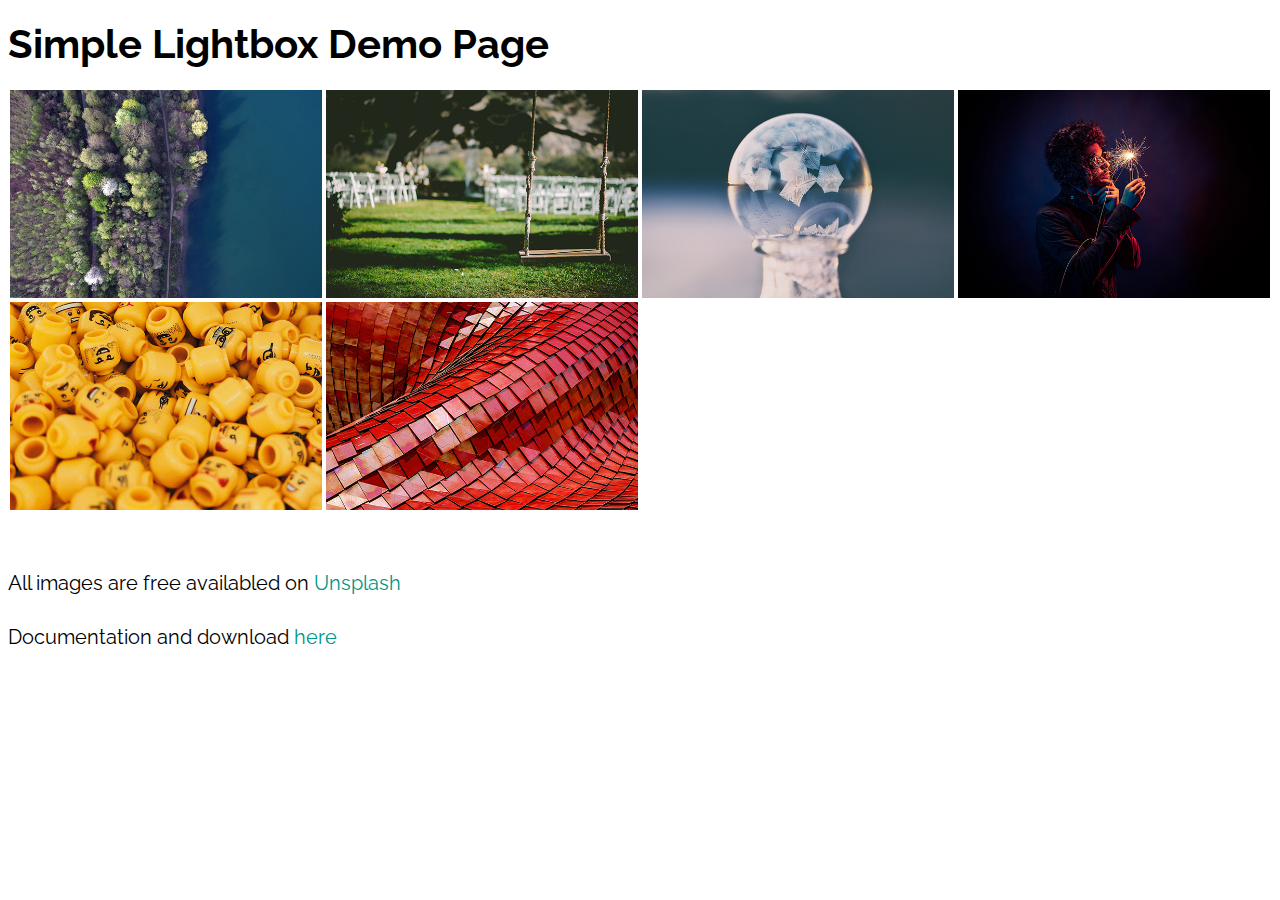
<file: assets/plugin/simplelightbox-master/demo/onlyImages.html>
<!DOCTYPE html>
<html lang="en">
<head>
    <meta charset="utf-8">
    <meta http-equiv="X-UA-Compatible" content="IE=edge">
    <meta content="width=device-width, initial-scale=1, maximum-scale=1, user-scalable=no" name="viewport">
    <title>Simple Lightbox - Responsive touch friendly Image lightbox</title>
    <link href="https://fonts.googleapis.com/css?family=Raleway:300,400,700" rel="stylesheet">
    <link rel="stylesheet" href="../dist/simple-lightbox.css?v2.10.4" />
    <style>
        body {
            font-family: 'Raleway', sans-serif;
            font-size: 20px;
            line-height: 34px;
        }

        * {
            box-sizing: border-box;
        }

        .container .gallery a img {
            float: left;
            width: 25%;
            height: auto;
            border: 2px solid #fff;
            -webkit-transition: -webkit-transform .15s ease;
            -moz-transition: -moz-transform .15s ease;
            -o-transition: -o-transform .15s ease;
            -ms-transition: -ms-transform .15s ease;
            transition: transform .15s ease;
            position: relative;
        }

        .clear {
            clear: both;
        }

        a {
            color: #009688;
            text-decoration: none;
        }

        a:hover {
            color: #01695f;
            text-decoration: none;
        }
    </style>
</head>
<body>
<div class="container">
    <h1 class="align-center">Simple Lightbox Demo Page</h1>
    <div class="gallery">
        <a href="img/full/01.jpg" class="big"><img src="img/thumb/01.jpg" alt="" title="Beautiful Image" /></a>
        <a href="img/full/02.jpg"><img src="img/thumb/02.jpg" alt="" title=""/></a>
        <a href="img/full/03.jpg"><img src="img/thumb/03.jpg" alt="" title="Beautiful Image"/></a>
        <a href="img/full/04.jpg"><img src="img/thumb/04.jpg" alt="" title=""/></a>
        <a href="img/full/05.jpg"><img src="img/thumb/05.jpg" alt="" title=""/></a>
        <a href="img/full/06.jpg"><img src="img/thumb/06.jpg" alt="" title=""/></a>
        <div class="clear"></div>
    </div>
    <br>
    <p>All images are free availabled on <a href="https://unsplash.com/" target="_blank">Unsplash</a></p>
    <p>Documentation and download <a target="_blank" href="https://simplelightbox.com">here</a></p>
</div>
<script src="../dist/simple-lightbox.js?v2.8.0"></script>
<script>
    (function() {
        var $gallery = new SimpleLightbox('.gallery a', {});
    })();
</script>
</body>
</html>
</file>
<file: assets/plugin/simplelightbox-master/demo/demo.css>
/*! normalize.css v7.0.0 | MIT License | github.com/necolas/normalize.css */button,hr,input{overflow:visible}audio,canvas,progress,video{display:inline-block}progress,sub,sup{vertical-align:baseline}[type=checkbox],[type=radio],legend{box-sizing:border-box;padding:0}html{line-height:1.15;-ms-text-size-adjust:100%;-webkit-text-size-adjust:100%}body{margin:0}article,aside,details,figcaption,figure,footer,header,main,menu,nav,section{display:block}h1{font-size:2em;margin:.67em 0}figure{margin:1em 40px}hr{box-sizing:content-box;height:0}code,kbd,pre,samp{font-family:monospace,monospace;font-size:1em}a{background-color:transparent;-webkit-text-decoration-skip:objects}abbr[title]{border-bottom:none;text-decoration:underline;text-decoration:underline dotted}b,strong{font-weight:bolder}dfn{font-style:italic}mark{background-color:#ff0;color:#000}small{font-size:80%}sub,sup{font-size:75%;line-height:0;position:relative}sub{bottom:-.25em}sup{top:-.5em}audio:not([controls]){display:none;height:0}img{border-style:none}svg:not(:root){overflow:hidden}button,input,optgroup,select,textarea{font-family:sans-serif;font-size:100%;line-height:1.15;margin:0}button,select{text-transform:none}[type=reset],[type=submit],button,html [type=button]{-webkit-appearance:button}[type=button]::-moz-focus-inner,[type=reset]::-moz-focus-inner,[type=submit]::-moz-focus-inner,button::-moz-focus-inner{border-style:none;padding:0}[type=button]:-moz-focusring,[type=reset]:-moz-focusring,[type=submit]:-moz-focusring,button:-moz-focusring{outline:ButtonText dotted 1px}fieldset{padding:.35em .75em .625em}legend{color:inherit;display:table;max-width:100%;white-space:normal}textarea{overflow:auto}[type=number]::-webkit-inner-spin-button,[type=number]::-webkit-outer-spin-button{height:auto}[type=search]{-webkit-appearance:textfield;outline-offset:-2px}[type=search]::-webkit-search-cancel-button,[type=search]::-webkit-search-decoration{-webkit-appearance:none}::-webkit-file-upload-button{-webkit-appearance:button;font:inherit}summary{display:list-item}[hidden],template{display:none}

/*prism js*/
code[class*=language-],pre[class*=language-]{color:#000;background:0 0;text-shadow:0 1px #fff;font-family:Consolas,Monaco,'Andale Mono','Ubuntu Mono',monospace;text-align:left;white-space:pre;word-spacing:normal;word-break:normal;word-wrap:normal;line-height:1.5;-moz-tab-size:4;-o-tab-size:4;tab-size:4;-webkit-hyphens:none;-moz-hyphens:none;-ms-hyphens:none;hyphens:none}code[class*=language-] ::-moz-selection,code[class*=language-]::-moz-selection,pre[class*=language-] ::-moz-selection,pre[class*=language-]::-moz-selection{text-shadow:none;background:#b3d4fc}code[class*=language-] ::selection,code[class*=language-]::selection,pre[class*=language-] ::selection,pre[class*=language-]::selection{text-shadow:none;background:#b3d4fc}@media print{code[class*=language-],pre[class*=language-]{text-shadow:none}}pre[class*=language-]{padding:1em;margin:.5em 0;overflow:auto}:not(pre)>code[class*=language-],pre[class*=language-]{background:#f5f2f0}:not(pre)>code[class*=language-]{padding:.1em;border-radius:.3em;white-space:normal}.token.cdata,.token.comment,.token.doctype,.token.prolog{color:#708090}.token.punctuation{color:#999}.namespace{opacity:.7}.token.boolean,.token.constant,.token.deleted,.token.number,.token.property,.token.symbol,.token.tag{color:#905}.token.attr-name,.token.builtin,.token.char,.token.inserted,.token.selector,.token.string{color:#690}.language-css .token.string,.style .token.string,.token.entity,.token.operator,.token.url{color:#a67f59;background:hsla(0,0%,100%,.5)}.token.atrule,.token.attr-value,.token.keyword{color:#07a}.token.function{color:#DD4A68}.token.important,.token.regex,.token.variable{color:#e90}.token.bold,.token.important{font-weight:700}.token.italic{font-style:italic}.token.entity{cursor:help}

* {
	-webkit-box-sizing: border-box;
	-moz-box-sizing: border-box;
	box-sizing: border-box;
}

.dark-primary-color    { background: #512DA8; }
.default-primary-color { background: #673AB7; }
.light-primary-color   { background: #D1C4E9; }
.text-primary-color    { color: #FFFFFF; }
.accent-color          { background: #009688; }
.primary-text-color    { color: #212121; }
.secondary-text-color  { color: #757575; }
.divider-color         { border-color: #BDBDBD; }

body {
	font-family: 'Raleway', sans-serif;
	display: none;
	font-size: 20px;
	line-height: 34px;
}

.clearing {
	clear:both;
}

h1 {
	font-size: 3.8rem;
	font-weight: 200;
	margin-bottom: 45px;
}

h2 {
	font-size: 1.875rem;
	font-weight: 200;
	margin-bottom: 35px;
}

.info h1 {
	margin: 0 0 10px;
	font-size: 2.5rem;
	font-weight: 300;
}

.info h1 sup {
	font-size: 1.5rem;
}

header {
	background-image: url(img/bg.jpg);
	background-size: cover;
	width: 100%;
	height: 500px;
	position: relative;
}

header .gradient {
	background: #512DA8; /* Old browsers */
	background: -moz-linear-gradient(-45deg, #512DA8 2%, #673AB7 100%); /* FF3.6-15 */
	background: -webkit-linear-gradient(-45deg, #512DA8 2%,#673AB7 100%); /* Chrome10-25,Safari5.1-6 */
	background: linear-gradient(135deg, #512DA8 2%,#673AB7 100%); /* W3C, IE10+, FF16+, Chrome26+, Opera12+, Safari7+ */
	filter: progid:DXImageTransform.Microsoft.gradient( startColorstr='#512DA8', endColorstr='#673AB7',GradientType=1 ); /* IE6-9 fallback on horizontal gradient */
	position: absolute;
	top: 0;
	left: 0;
	right: 0;
	bottom: 0;
	opacity: 0.7;
}

.header-container {
	position: absolute;
	top: 150px;
	left: 0;
	right: 0;
	bottom: 0;
	color: #fff;
}

.scroll-hint {
	display: block;
	width: 26px;
	height: 44px;
	position: absolute;
	left: 50%;
	margin-left: -20px;
	bottom: 40px;
	color: #fff;
	background: url(img/mouse.svg) no-repeat center center;
}

.scroll-hint .scrollwheel {
	position: absolute;
	left: 50%;
	top: 10px;
	height: 10px;
	width: 2px;
	background: #fff;
	display: block;
	border-radius: 1px;
	margin-left: -1px;
}

.header-container nav {
	position: absolute;
	bottom: 0;
}

.header-container nav a {
	text-decoration: none;
	padding: 10px;
	display: inline-block;
}

.btn {
	box-shadow: 0 3px 10px rgba(0, 0, 0, 0.23), 0 3px 10px rgba(0, 0, 0, 0.16);
	color: #fff;
	padding: 10px;
	display: inline-block;
	background: #009688;
}

.btn:hover {
	background: #01695f;
	color: #fff;
}

.btn.github {
	background: #202d5f;
}

.btn.github:hover {
	background: #141c3c;
}

.btn.wordpress {
	background: #0073aa;
}
.btn.wordpress:hover {
	background: #004667;
}

.btn.typo3 {
	background: #ff8700;
}
.btn.typo3:hover {
	background: #b35f00;
}

.container {
	width: 1140px;
	max-width: 100%;
	margin: auto;
	padding-right: 15px;
	padding-left: 15px;
}

.demo-container {
	position: relative;
}

.info {
	float: left;
}

.small-demo {
	background: #fff;
	box-shadow:0px 8px 12px 1px rgba(0,0,0, 0.49);
	-moz-box-shadow:0px 8px 12px 1px rgba(0,0,0, 0.49);
	-webkit-box-shadow:0px 8px 12px 1px rgba(0,0,0, 0.49);
	width: 60%;
	float: right;
}

.small-demo .caption {
	padding: 10px;
	color: #212121;
	font-size: 0.875rem;
}

.small-demo a {
	max-width: 33.3333333333333333333%;
	float: left;
	overflow: hidden;
}
.small-demo img {
	max-width: 100%;
	width: 100%;
	height: auto;
	display: block;
	-webkit-transition: -webkit-transform .35s ease;
	-moz-transition: -moz-transform .35s ease;
	-o-transition: -o-transform .35s ease;
	-ms-transition: -ms-transform .35s ease;
	transition: transform .35s ease;
}

.small-demo a:hover img {
	-webkit-transform: scale(1.05);
	-moz-transform: scale(1.05);
	-o-transform: scale(1.05);
	-ms-transform: scale(1.05);
	transform: scale(1.05);
}

section {
	padding: 50px 0;
}

.row {
	margin-right: -15px;
	margin-left: -15px;
}
.row:before,
.row:after {
	display: table;
  content: " ";
}

.row:after {
	clear: both;
}

.col-left {
	float: left;
	width: 25%;
	padding: 0 15px;
}

.col-right {
	float: left;
	width: 75%;
	padding: 0 15px;
}

table {
	width: 100%;
	max-width: 100%;
	margin-bottom: 20px;
	border-spacing: 0;
	border-collapse: collapse;
	font-size: 16px;
}

table tr th {
	padding: 20px;
	border-bottom: 0px;
	background: #f5f5f5;
	font-weight: 600;
}

table tr td {
	padding: 15px 20px;
	border-bottom: 0px;
	border-top: 1px solid #e3e3e3;
}

table tr:nth-of-type(even) {
	background-color: #f9f9f9;
}

table

th {
	text-align: left;
}

a {
	color: #009688;
	text-decoration: none;
}
a:hover {
	color: #01695f;
}

.flyin-navi {
	height: 50px;
	position: fixed;
	display: none;
	top: 0;
	left: 0;
	right: 0;
	background: #009688;
}

.flyin-navi li a {
	color: #fff;
	padding: 0 10px;
}

.flyin-navi ul {
	margin: 0;
	padding: 0;
}

.flyin-navi li {
	float: left;
	list-style: none;
	line-height: 50px;
}

.flyin-navi li.active a {
	font-weight: bold;
}

footer {
	background: #f5f5f5;
	padding: 30px 0;
}

/* Responsive */
@media (max-width: 991px) {
	body {
		font-size: 90%;
	}

	.info h1 {
		font-size: 2rem;
	}

	.info h1 sup {
		font-size: 1.25rem;
	}
}

@media (max-width: 763px) {
	body {
		font-size: 90%;
	}

	section {
		padding: 20px 0;
	}

	.col-left,.col-right {
		width: 100%;
	}

	h2 {
		margin-bottom: 10px;
	}

	.info {
		width: 100%;
		float: none;
	}

	.header-container {
		position: static;
		padding-top: 30px;
	}

	.header-container nav {
		position: static;
		margin-bottom: 20px;
	}

	.small-demo {
		width: 100%;
		float: none;
	}
}
</file>
